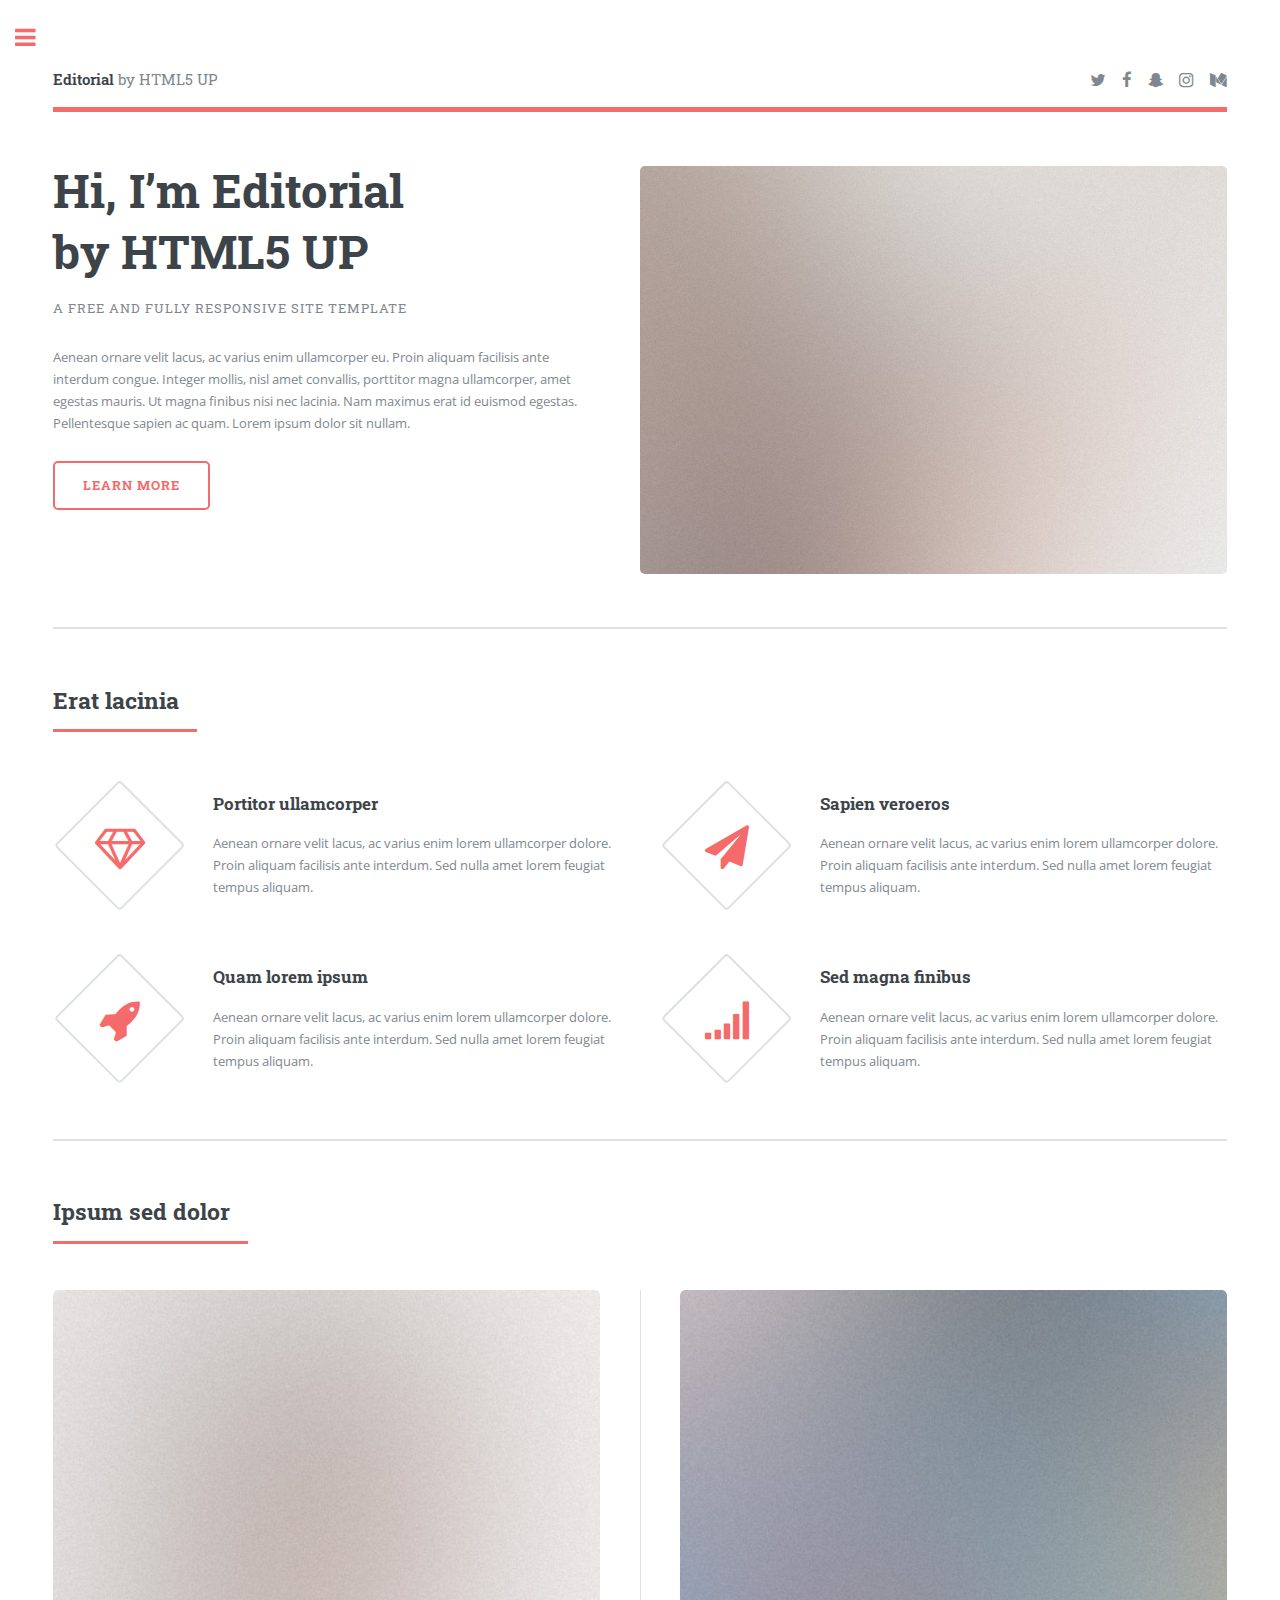
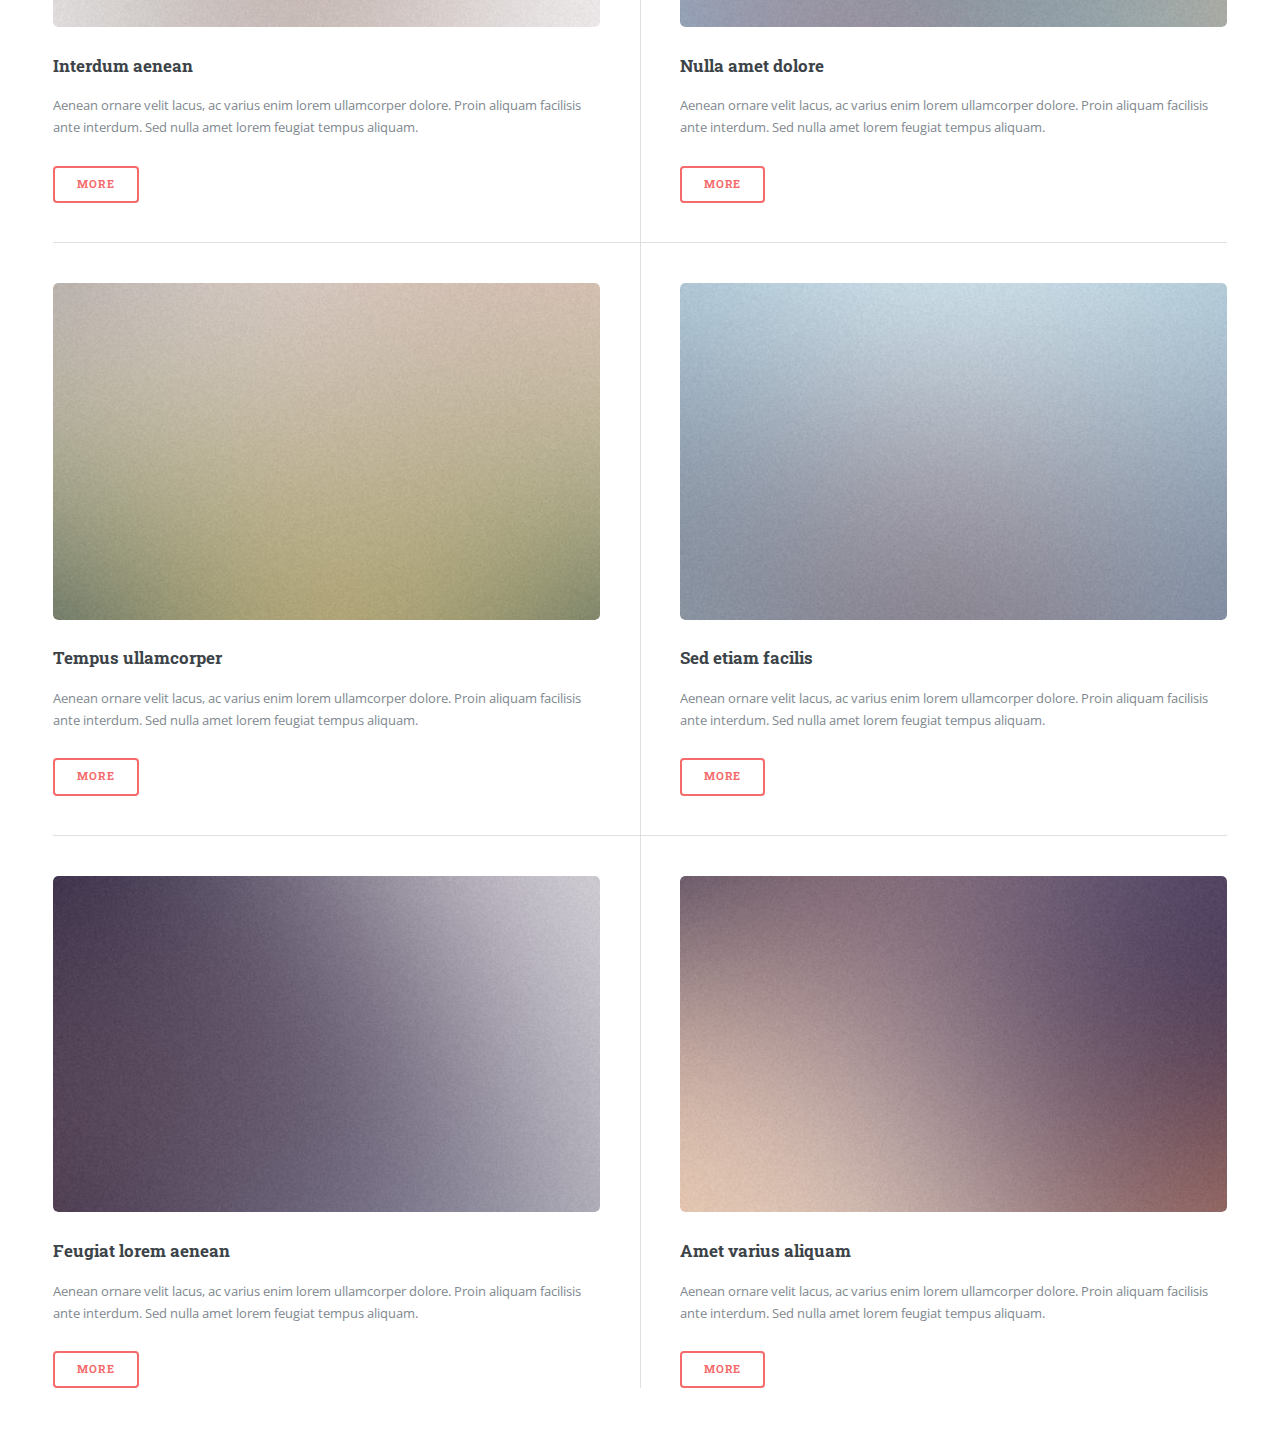
<file: Source/html5up-editorial/index.html>
<!DOCTYPE HTML>
<!--
	Editorial by HTML5 UP
	html5up.net | @ajlkn
	Free for personal and commercial use under the CCA 3.0 license (html5up.net/license)
-->
<html>
	<head>
		<title>Editorial by HTML5 UP</title>
		<meta charset="utf-8" />
		<meta name="viewport" content="width=device-width, initial-scale=1, user-scalable=no" />
		<!--[if lte IE 8]><script src="assets/js/ie/html5shiv.js"></script><![endif]-->
		<link rel="stylesheet" href="assets/css/main.css" />
		<!--[if lte IE 9]><link rel="stylesheet" href="assets/css/ie9.css" /><![endif]-->
		<!--[if lte IE 8]><link rel="stylesheet" href="assets/css/ie8.css" /><![endif]-->
	</head>
	<body>

		<!-- Wrapper -->
			<div id="wrapper">

				<!-- Main -->
					<div id="main">
						<div class="inner">

							<!-- Header -->
								<header id="header">
									<a href="index.html" class="logo"><strong>Editorial</strong> by HTML5 UP</a>
									<ul class="icons">
										<li><a href="#" class="icon fa-twitter"><span class="label">Twitter</span></a></li>
										<li><a href="#" class="icon fa-facebook"><span class="label">Facebook</span></a></li>
										<li><a href="#" class="icon fa-snapchat-ghost"><span class="label">Snapchat</span></a></li>
										<li><a href="#" class="icon fa-instagram"><span class="label">Instagram</span></a></li>
										<li><a href="#" class="icon fa-medium"><span class="label">Medium</span></a></li>
									</ul>
								</header>

							<!-- Banner -->
								<section id="banner">
									<div class="content">
										<header>
											<h1>Hi, I’m Editorial<br />
											by HTML5 UP</h1>
											<p>A free and fully responsive site template</p>
										</header>
										<p>Aenean ornare velit lacus, ac varius enim ullamcorper eu. Proin aliquam facilisis ante interdum congue. Integer mollis, nisl amet convallis, porttitor magna ullamcorper, amet egestas mauris. Ut magna finibus nisi nec lacinia. Nam maximus erat id euismod egestas. Pellentesque sapien ac quam. Lorem ipsum dolor sit nullam.</p>
										<ul class="actions">
											<li><a href="#" class="button big">Learn More</a></li>
										</ul>
									</div>
									<span class="image object">
										<img src="images/pic10.jpg" alt="" />
									</span>
								</section>

							<!-- Section -->
								<section>
									<header class="major">
										<h2>Erat lacinia</h2>
									</header>
									<div class="features">
										<article>
											<span class="icon fa-diamond"></span>
											<div class="content">
												<h3>Portitor ullamcorper</h3>
												<p>Aenean ornare velit lacus, ac varius enim lorem ullamcorper dolore. Proin aliquam facilisis ante interdum. Sed nulla amet lorem feugiat tempus aliquam.</p>
											</div>
										</article>
										<article>
											<span class="icon fa-paper-plane"></span>
											<div class="content">
												<h3>Sapien veroeros</h3>
												<p>Aenean ornare velit lacus, ac varius enim lorem ullamcorper dolore. Proin aliquam facilisis ante interdum. Sed nulla amet lorem feugiat tempus aliquam.</p>
											</div>
										</article>
										<article>
											<span class="icon fa-rocket"></span>
											<div class="content">
												<h3>Quam lorem ipsum</h3>
												<p>Aenean ornare velit lacus, ac varius enim lorem ullamcorper dolore. Proin aliquam facilisis ante interdum. Sed nulla amet lorem feugiat tempus aliquam.</p>
											</div>
										</article>
										<article>
											<span class="icon fa-signal"></span>
											<div class="content">
												<h3>Sed magna finibus</h3>
												<p>Aenean ornare velit lacus, ac varius enim lorem ullamcorper dolore. Proin aliquam facilisis ante interdum. Sed nulla amet lorem feugiat tempus aliquam.</p>
											</div>
										</article>
									</div>
								</section>

							<!-- Section -->
								<section>
									<header class="major">
										<h2>Ipsum sed dolor</h2>
									</header>
									<div class="posts">
										<article>
											<a href="#" class="image"><img src="images/pic01.jpg" alt="" /></a>
											<h3>Interdum aenean</h3>
											<p>Aenean ornare velit lacus, ac varius enim lorem ullamcorper dolore. Proin aliquam facilisis ante interdum. Sed nulla amet lorem feugiat tempus aliquam.</p>
											<ul class="actions">
												<li><a href="#" class="button">More</a></li>
											</ul>
										</article>
										<article>
											<a href="#" class="image"><img src="images/pic02.jpg" alt="" /></a>
											<h3>Nulla amet dolore</h3>
											<p>Aenean ornare velit lacus, ac varius enim lorem ullamcorper dolore. Proin aliquam facilisis ante interdum. Sed nulla amet lorem feugiat tempus aliquam.</p>
											<ul class="actions">
												<li><a href="#" class="button">More</a></li>
											</ul>
										</article>
										<article>
											<a href="#" class="image"><img src="images/pic03.jpg" alt="" /></a>
											<h3>Tempus ullamcorper</h3>
											<p>Aenean ornare velit lacus, ac varius enim lorem ullamcorper dolore. Proin aliquam facilisis ante interdum. Sed nulla amet lorem feugiat tempus aliquam.</p>
											<ul class="actions">
												<li><a href="#" class="button">More</a></li>
											</ul>
										</article>
										<article>
											<a href="#" class="image"><img src="images/pic04.jpg" alt="" /></a>
											<h3>Sed etiam facilis</h3>
											<p>Aenean ornare velit lacus, ac varius enim lorem ullamcorper dolore. Proin aliquam facilisis ante interdum. Sed nulla amet lorem feugiat tempus aliquam.</p>
											<ul class="actions">
												<li><a href="#" class="button">More</a></li>
											</ul>
										</article>
										<article>
											<a href="#" class="image"><img src="images/pic05.jpg" alt="" /></a>
											<h3>Feugiat lorem aenean</h3>
											<p>Aenean ornare velit lacus, ac varius enim lorem ullamcorper dolore. Proin aliquam facilisis ante interdum. Sed nulla amet lorem feugiat tempus aliquam.</p>
											<ul class="actions">
												<li><a href="#" class="button">More</a></li>
											</ul>
										</article>
										<article>
											<a href="#" class="image"><img src="images/pic06.jpg" alt="" /></a>
											<h3>Amet varius aliquam</h3>
											<p>Aenean ornare velit lacus, ac varius enim lorem ullamcorper dolore. Proin aliquam facilisis ante interdum. Sed nulla amet lorem feugiat tempus aliquam.</p>
											<ul class="actions">
												<li><a href="#" class="button">More</a></li>
											</ul>
										</article>
									</div>
								</section>

						</div>
					</div>

				<!-- Sidebar -->
					<div id="sidebar">
						<div class="inner">

							<!-- Search -->
								<section id="search" class="alt">
									<form method="post" action="#">
										<input type="text" name="query" id="query" placeholder="Search" />
									</form>
								</section>

							<!-- Menu -->
								<nav id="menu">
									<header class="major">
										<h2>Menu</h2>
									</header>
									<ul>
										<li><a href="index.html">Homepage</a></li>
										<li><a href="generic.html">Generic</a></li>
										<li><a href="elements.html">Elements</a></li>
										<li>
											<span class="opener">Submenu</span>
											<ul>
												<li><a href="#">Lorem Dolor</a></li>
												<li><a href="#">Ipsum Adipiscing</a></li>
												<li><a href="#">Tempus Magna</a></li>
												<li><a href="#">Feugiat Veroeros</a></li>
											</ul>
										</li>
										<li><a href="#">Etiam Dolore</a></li>
										<li><a href="#">Adipiscing</a></li>
										<li>
											<span class="opener">Another Submenu</span>
											<ul>
												<li><a href="#">Lorem Dolor</a></li>
												<li><a href="#">Ipsum Adipiscing</a></li>
												<li><a href="#">Tempus Magna</a></li>
												<li><a href="#">Feugiat Veroeros</a></li>
											</ul>
										</li>
										<li><a href="#">Maximus Erat</a></li>
										<li><a href="#">Sapien Mauris</a></li>
										<li><a href="#">Amet Lacinia</a></li>
									</ul>
								</nav>

							<!-- Section -->
								<section>
									<header class="major">
										<h2>Ante interdum</h2>
									</header>
									<div class="mini-posts">
										<article>
											<a href="#" class="image"><img src="images/pic07.jpg" alt="" /></a>
											<p>Aenean ornare velit lacus, ac varius enim lorem ullamcorper dolore aliquam.</p>
										</article>
										<article>
											<a href="#" class="image"><img src="images/pic08.jpg" alt="" /></a>
											<p>Aenean ornare velit lacus, ac varius enim lorem ullamcorper dolore aliquam.</p>
										</article>
										<article>
											<a href="#" class="image"><img src="images/pic09.jpg" alt="" /></a>
											<p>Aenean ornare velit lacus, ac varius enim lorem ullamcorper dolore aliquam.</p>
										</article>
									</div>
									<ul class="actions">
										<li><a href="#" class="button">More</a></li>
									</ul>
								</section>

							<!-- Section -->
								<section>
									<header class="major">
										<h2>Get in touch</h2>
									</header>
									<p>Sed varius enim lorem ullamcorper dolore aliquam aenean ornare velit lacus, ac varius enim lorem ullamcorper dolore. Proin sed aliquam facilisis ante interdum. Sed nulla amet lorem feugiat tempus aliquam.</p>
									<ul class="contact">
										<li class="fa-envelope-o"><a href="#">information@untitled.tld</a></li>
										<li class="fa-phone">(000) 000-0000</li>
										<li class="fa-home">1234 Somewhere Road #8254<br />
										Nashville, TN 00000-0000</li>
									</ul>
								</section>

							<!-- Footer -->
								<footer id="footer">
									<p class="copyright">&copy; Untitled. All rights reserved. Demo Images: <a href="https://unsplash.com">Unsplash</a>. Design: <a href="https://html5up.net">HTML5 UP</a>.</p>
								</footer>

						</div>
					</div>

			</div>

		<!-- Scripts -->
			<script src="assets/js/jquery.min.js"></script>
			<script src="assets/js/skel.min.js"></script>
			<script src="assets/js/util.js"></script>
			<!--[if lte IE 8]><script src="assets/js/ie/respond.min.js"></script><![endif]-->
			<script src="assets/js/main.js"></script>

	</body>
</html>
</file>
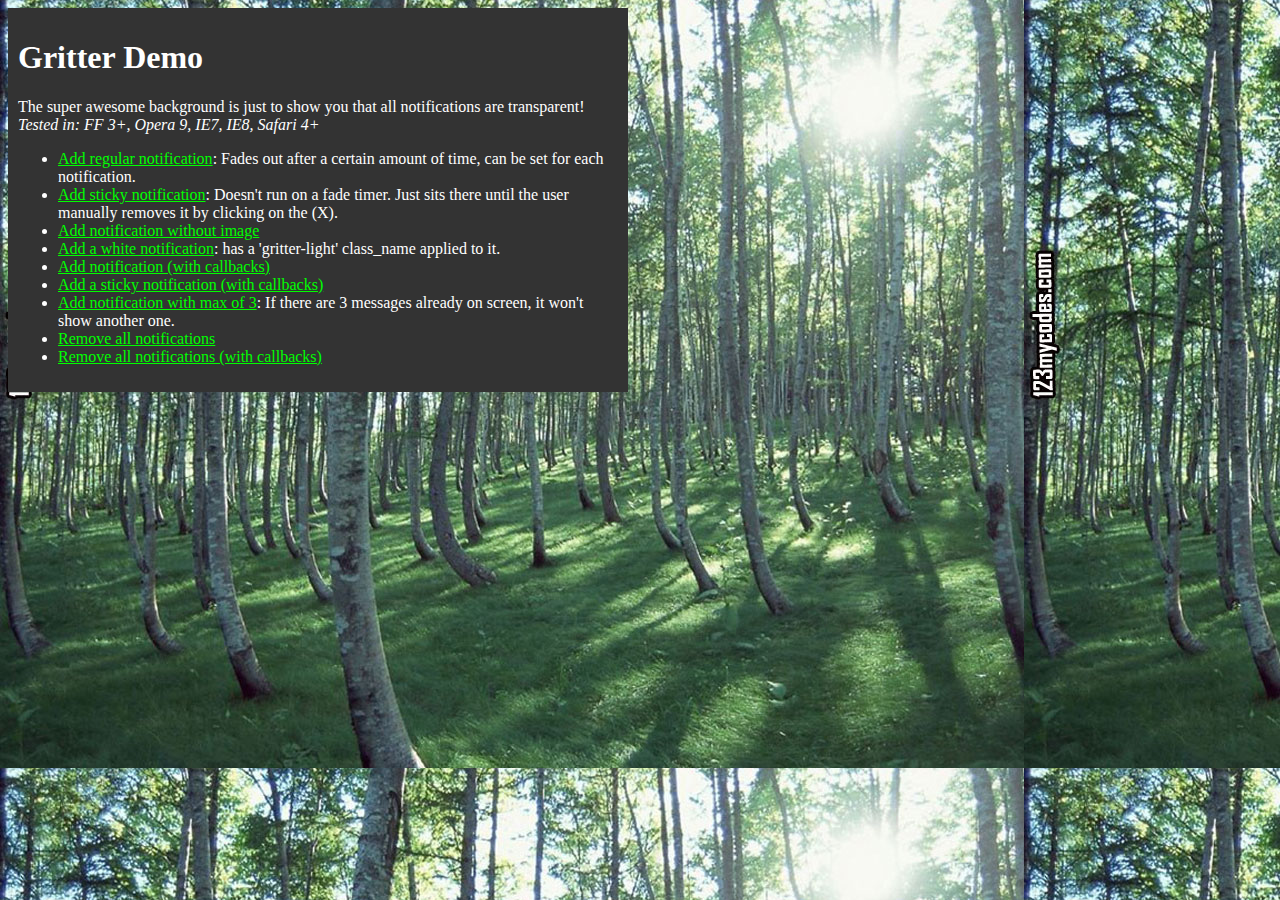
<file: Pamboleros.WebAdmin/content/lib/jquery.gritter/index.html>
<!DOCTYPE html PUBLIC "-//W3C//DTD XHTML 1.0 Transitional//EN" "http://www.w3.org/TR/xhtml1/DTD/xhtml1-transitional.dtd">
<html xmlns="http://www.w3.org/1999/xhtml">
<head>
<title>Gritter demo for jQuery - boedesign.com</title>
<meta http-equiv="Content-Type" content="text/html; charset=utf-8" />
<link rel="stylesheet" type="text/css" href="css/jquery.gritter.css" />
<script type="text/javascript" src="http://www.google.com/jsapi"></script>
<script type="text/javascript">google.load('jquery', '1.7.1');</script>
<script type="text/javascript" src="js/jquery.gritter.js"></script>
<style type="text/css">
	body {
		background:#222 url(images/trees.jpg);
		color:#fff;
	}
	a {
		color:#00ff00;
	}
	#container {
		width:600px;
		background:#333;
		padding:10px;
	}
</style>
</head>


<body>
<div id="container">
	<h1>Gritter Demo</h1>
	<p>
		The super awesome background is just to show you that all notifications are transparent!
		<em>Tested in: FF 3+, Opera 9, IE7, IE8, Safari 4+</em>
	</p>
	<ul>
		<li>
			<a href="#" id="add-regular">Add regular notification</a>: Fades out after a certain amount of time, can be set for each notification.
		</li>
		<li>
			<a href="#" id="add-sticky">Add sticky notification</a>: Doesn't run on a fade timer.  Just sits there until the user manually removes it by clicking on the (X).
		</li>
		<li>
			<a href="#" id="add-without-image">Add notification without image</a>
		</li>
        <li>
            <a href="#" id="add-gritter-light">Add a white notification</a>: has a 'gritter-light' class_name applied to it.
        </li>
		<li>
			<a href="#" id="add-with-callbacks">Add notification (with callbacks)</a>
		</li>
		<li>
			<a href="#" id="add-sticky-with-callbacks">Add a sticky notification (with callbacks)</a>
		</li>
        <li>
            <a href="#" id="add-max">Add notification with max of 3</a>: If there are 3 messages already on screen, it won't show another one.
        </li>
		<li>
			<a href="#" id="remove-all">Remove all notifications</a>
		</li>
		<li>
			<a href="#" id="remove-all-with-callbacks">Remove all notifications (with callbacks)</a>
		</li>
	</ul>
</div>

<script type="text/javascript">

	$(function(){

		// global setting override
        /*
		$.extend($.gritter.options, {
		    class_name: 'gritter-light', // for light notifications (can be added directly to $.gritter.add too)
		    position: 'bottom-left', // possibilities: bottom-left, bottom-right, top-left, top-right
			fade_in_speed: 100, // how fast notifications fade in (string or int)
			fade_out_speed: 100, // how fast the notices fade out
			time: 3000 // hang on the screen for...
		});
        */

		$('#add-sticky').click(function(){

			var unique_id = $.gritter.add({
				// (string | mandatory) the heading of the notification
				title: 'This is a sticky notice!',
				// (string | mandatory) the text inside the notification
				text: 'Lorem ipsum dolor sit amet, consectetur adipiscing elit. Vivamus eget tincidunt velit. Cum sociis natoque penatibus et <a href="#" style="color:#ccc">magnis dis parturient</a> montes, nascetur ridiculus mus.',
				// (string | optional) the image to display on the left
				image: 'http://s3.amazonaws.com/twitter_production/profile_images/132499022/myface_bigger.jpg',
				// (bool | optional) if you want it to fade out on its own or just sit there
				sticky: true,
				// (int | optional) the time you want it to be alive for before fading out
				time: '',
				// (string | optional) the class name you want to apply to that specific message
				class_name: 'my-sticky-class'
			});

			// You can have it return a unique id, this can be used to manually remove it later using
			/*
			setTimeout(function(){

				$.gritter.remove(unique_id, {
					fade: true,
					speed: 'slow'
				});

			}, 6000)
			*/

			return false;

		});

		$('#add-regular').click(function(){

			$.gritter.add({
				// (string | mandatory) the heading of the notification
				title: 'This is a regular notice!',
				// (string | mandatory) the text inside the notification
				text: 'This will fade out after a certain amount of time. Vivamus eget tincidunt velit. Cum sociis natoque penatibus et <a href="#" style="color:#ccc">magnis dis parturient</a> montes, nascetur ridiculus mus.',
				// (string | optional) the image to display on the left
				image: 'http://a0.twimg.com/profile_images/59268975/jquery_avatar_bigger.png',
				// (bool | optional) if you want it to fade out on its own or just sit there
				sticky: false,
				// (int | optional) the time you want it to be alive for before fading out
				time: ''
			});

			return false;

		});

        $('#add-max').click(function(){

            $.gritter.add({
                // (string | mandatory) the heading of the notification
                title: 'This is a notice with a max of 3 on screen at one time!',
                // (string | mandatory) the text inside the notification
                text: 'This will fade out after a certain amount of time. Vivamus eget tincidunt velit. Cum sociis natoque penatibus et <a href="#" style="color:#ccc">magnis dis parturient</a> montes, nascetur ridiculus mus.',
                // (string | optional) the image to display on the left
                image: 'http://a0.twimg.com/profile_images/59268975/jquery_avatar_bigger.png',
                // (bool | optional) if you want it to fade out on its own or just sit there
                sticky: false,
                // (function) before the gritter notice is opened
                before_open: function(){
                    if($('.gritter-item-wrapper').length == 3)
                    {
                        // Returning false prevents a new gritter from opening
                        return false;
                    }
                }
            });

            return false;

        });

		$('#add-without-image').click(function(){

			$.gritter.add({
				// (string | mandatory) the heading of the notification
				title: 'This is a notice without an image!',
				// (string | mandatory) the text inside the notification
				text: 'This will fade out after a certain amount of time. Vivamus eget tincidunt velit. Cum sociis natoque penatibus et <a href="#" style="color:#ccc">magnis dis parturient</a> montes, nascetur ridiculus mus.'
			});

			return false;
		});

        $('#add-gritter-light').click(function(){

            $.gritter.add({
                // (string | mandatory) the heading of the notification
                title: 'This is a light notification',
                // (string | mandatory) the text inside the notification
                text: 'Just add a "gritter-light" class_name to your $.gritter.add or globally to $.gritter.options.class_name',
                class_name: 'gritter-light'
            });

            return false;
        });

		$('#add-with-callbacks').click(function(){

			$.gritter.add({
				// (string | mandatory) the heading of the notification
				title: 'This is a notice with callbacks!',
				// (string | mandatory) the text inside the notification
				text: 'The callback is...',
				// (function | optional) function called before it opens
				before_open: function(){
					alert('I am called before it opens');
				},
				// (function | optional) function called after it opens
				after_open: function(e){
					alert("I am called after it opens: \nI am passed the jQuery object for the created Gritter element...\n" + e);
				},
				// (function | optional) function called before it closes
				before_close: function(e, manual_close){
                    var manually = (manual_close) ? 'The "X" was clicked to close me!' : '';
					alert("I am called before it closes: I am passed the jQuery object for the Gritter element... \n" + manually);
				},
				// (function | optional) function called after it closes
				after_close: function(e, manual_close){
                    var manually = (manual_close) ? 'The "X" was clicked to close me!' : '';
					alert('I am called after it closes. ' + manually);
				}
			});

			return false;
		});

		$('#add-sticky-with-callbacks').click(function(){

			$.gritter.add({
				// (string | mandatory) the heading of the notification
				title: 'This is a sticky notice with callbacks!',
				// (string | mandatory) the text inside the notification
				text: 'Sticky sticky notice.. sticky sticky notice...',
				// Stickeh!
				sticky: true,
				// (function | optional) function called before it opens
				before_open: function(){
					alert('I am a sticky called before it opens');
				},
				// (function | optional) function called after it opens
				after_open: function(e){
					alert("I am a sticky called after it opens: \nI am passed the jQuery object for the created Gritter element...\n" + e);
				},
				// (function | optional) function called before it closes
				before_close: function(e){
					alert("I am a sticky called before it closes: I am passed the jQuery object for the Gritter element... \n" + e);
				},
				// (function | optional) function called after it closes
				after_close: function(){
					alert('I am a sticky called after it closes');
				}
			});

			return false;

		});

		$("#remove-all").click(function(){

			$.gritter.removeAll();
			return false;

		});

		$("#remove-all-with-callbacks").click(function(){

			$.gritter.removeAll({
				before_close: function(e){
					alert("I am called before all notifications are closed.  I am passed the jQuery object containing all  of Gritter notifications.\n" + e);
				},
				after_close: function(){
					alert('I am called after everything has been closed.');
				}
			});
			return false;

		});


	});
</script>

</body>
</html>
</file>
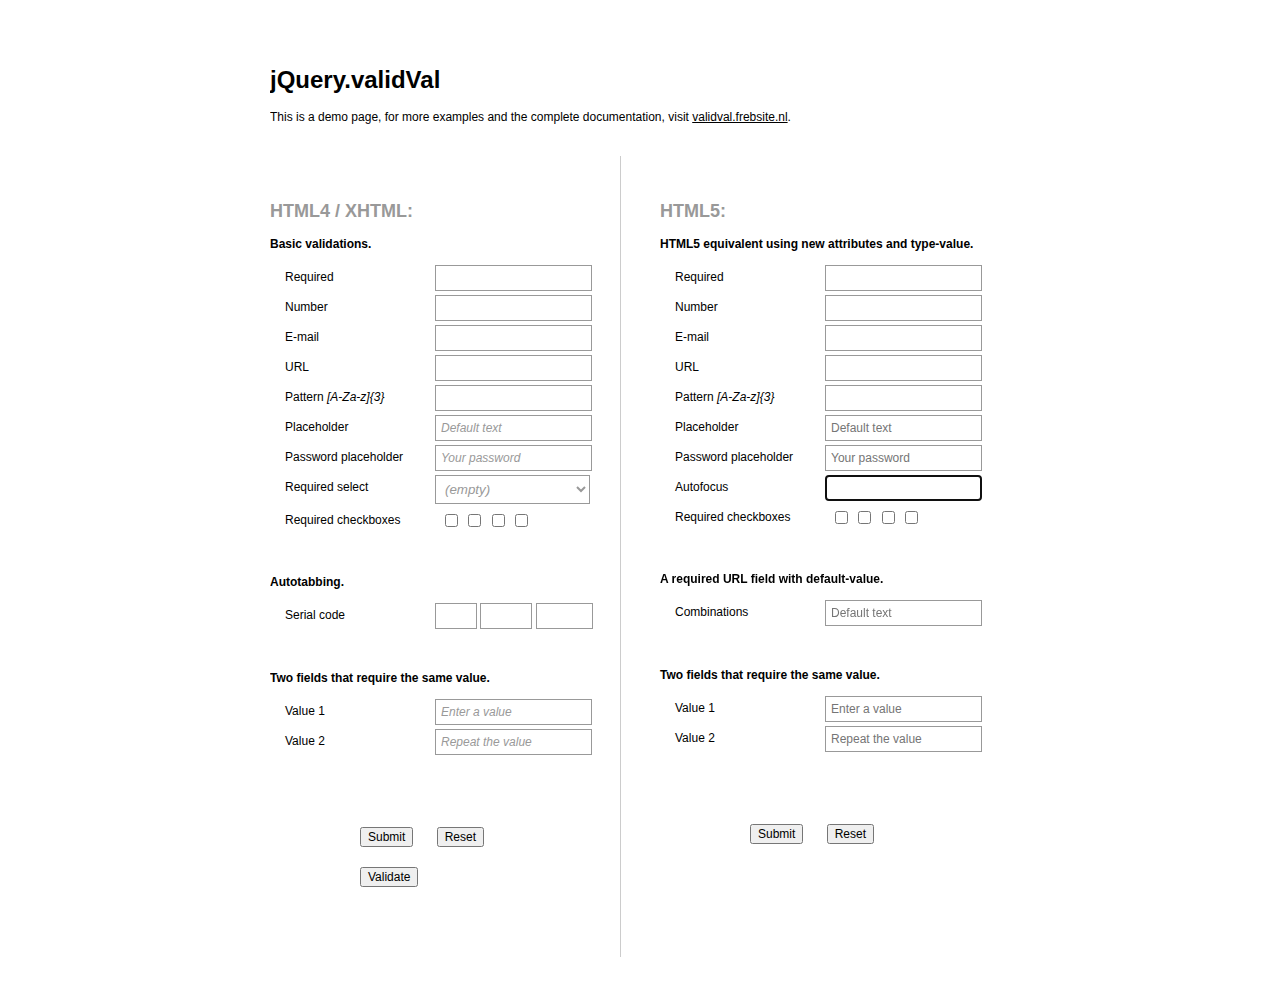
<file: Pamboleros.WebAdmin/content/lib/validVal/index.html>
<!DOCTYPE html><html xmlns="http://www.w3.org/1999/xhtml">	<head>		<meta http-equiv="content-type" content="text/html;charset=iso-8859-1" />		<title>validVal</title>		<script type="text/javascript" src="http://code.jquery.com/jquery-1.9.1.js"></script>		<script type="text/javascript" src="js/jquery.validVal.min.js"></script>		<script type="text/javascript" src="js/jquery.validVal-customValidations.js"></script>		<script type="text/javascript" src="js/jquery.validVal-debugger.js"></script>		<script type="text/javascript">			$(function() {				$('form[name="form1"]').validVal().validValDebug();				$('form[name="form2"]').validVal();			});		</script>		<style type="text/css" media="all">			* {				color: #000;			}			input[type='text'],			input[type='password'],			input[type='number'],			input[type='email'],			input[type='url'],			textarea, select			{ 				background-color: #fff; 				border: solid 1px #999;				width: 145px;				padding: 5px;			}			textarea			{				height: 100px; 			}			select			{ 				width: 155px; 			}			input[maxlength='3'] {	width: 30px;	}			input[maxlength='4'] {	width: 40px;	}			input[maxlength='5'] {	width: 45px;	}			input[type='text'].focus,			input[type='password'].focus,			input[type='number'].focus,			input[type='email'].focus,			input[type='url'].focus,			textarea.focus,			select.focus			{ 				border-color: #000; 			}			input[type='text'].inactive,			input[type='number'].inactive,			input[type='email'].inactive,			input[type='url'].inactive,			textarea.inactive,			select.inactive,			option.inactive			{				color: #999;				font-style: italic;			}			input[type='text'].invalid,			input[type='password'].invalid,			input[type='number'].invalid,			input[type='email'].invalid,			input[type='url'].invalid, 			textarea.invalid, select.invalid			{				border-color: red;			}						span.checkbox-container			{				border: 1px solid transparent;				display: block;				width: 145px;				padding: 2px 5px;				float: left;			}			span.checkbox-container.invalid			{				border-color: red;			}			select.inactive option			{				color: #000;				font-style: normal;			}			select option.inactive,			select.inactive option.inactive			{				color: #999;				font-style: italic;			}						input[type='submit'] 			{				margin: 0 20px 0 90px;			}			body, p, input			{				font-family: Arial, Helvetica, sans-serif;				font-size: 12px;			}			h2 			{				color: #999;			}			body > div 			{				width: 740px;				margin: 50px auto 0 auto;				overflow: hidden;			}			.column			{				padding: 30px 0 50px 0;				margin: 20px 0;				width: 350px;				float: left;			}			.column.right			{				float: right;			}			.column.left			{				border-right: 1px solid #ccc;			}			.column div			{				padding: 2px 0;			}			.column div:after			{				content: '';				display: block;				clear: both;			}			label			{				width: 150px;				padding: 5px 0 0 15px;				display: block;				float: left;			}		</style>	</head>	<body>		<div>			<h1>jQuery.validVal</h1>			<p>This is a demo page, for more examples and the complete documentation, visit <a href="http://validval.frebsite.nl" target="_blank">validval.frebsite.nl</a>.</p>			<form class="column left" name="form1">				<h2>HTML4 / XHTML:</h2>				<p><strong>Basic validations.</strong></p>				<div>					<label for="i1">Required</label>					<input id="i1" name="required" type="text" value="" class="required" size="24" />				</div>				<div>					<label for="i2">Number</label>					<input id="i2" name="number" type="text" value="" class="number" size="24" />				</div>				<div>					<label for="i3">E-mail</label>					<input id="i3" name="email" type="text" value="" class="email" size="24" />				</div>				<div>					<label for="i4">URL</label>					<input id="i4" name="url" type="text" value="" class="url" size="24" />				</div>				<div>					<label for="i5">Pattern <em>[A-Za-z]{3}</em></label>					 <input id="i5" name="pattern" type="text" value="" alt="/[A-Za-z]{3}/" class="pattern" size="24" />				</div>				<div>					<label for="i6">Placeholder</label>					<input id="i6" name="placeholder" type="text" value="Default text" class="placeholder" size="24" />				</div>				<div>					<label for="i7">Password placeholder</label>					<input id="i7" name="password" type="password" value="Your password" class="placeholder" size="24" />				</div>				<div>					<label for="i8">Required select</label>					<select id="i8" class="required placeholder" name="select" size="1">						<option value="">(empty)</option>						<option value="a">A</option>						<option value="b">B</option>						<option value="c">C</option>						<option value="d">D</option>					</select>				</div>				<div>					<label for="i9">Required checkboxes</label>					<span class="checkbox-container">						<input type="checkbox" class="requiredgroup:cbx" name="cbx1" value="a" id="i9" />						<input type="checkbox" class="requiredgroup:cbx" name="cbx2" value="b" />						<input type="checkbox" class="requiredgroup:cbx" name="cbx3" value="c" />						<input type="checkbox" class="requiredgroup:cbx" name="cbx4" value="d" />					</span>				</div>				<br />				<br />				<p><strong>Autotabbing.</strong></p>				<div>					<label for="i10">Serial code</label>					<input name="serial1" type="text" value="" size="3" maxlength="3" tabindex="1" class="autotab" id="i10" />					<input name="serial2" type="text" value="" size="4" maxlength="4" tabindex="2" class="autotab" />					<input name="serial3" type="text" value="" size="5" maxlength="5" tabindex="3" />				</div>				<br />				<br />				<p><strong>Two fields that require the same value.</strong></p>				<div>					<label for="i11">Value 1</label>					<input id="i11" name="value1" type="text" value="Enter a value" class="placeholder" size="24" />				</div>				<div>					<label for="i12">Value 2</label>					<input id="i12" name="value2" type="text" value="Repeat the value" class="placeholder corresponding:value1" size="24" />				</div>				<br />				<br />				<br />				<br />				<br />				<input type="submit" value="Submit" />				<input type="reset" value="Reset" />			</form>			<form class="column right" name="form2">				<h2>HTML5:</h2>				<p><strong>HTML5 equivalent using new attributes and type-value.</strong></p>				<div>					<label for="i51">Required</label>					<input id="i51" name="required5" required type="text" value="" size="24" />				</div>				<div>					<label for="i52">Number</label>					<input id="i52" name="number5" type="number" value="" size="24" />				</div>				<div>					<label for="i53">E-mail</label>					<input id="i53" name="email5" type="email" value="" size="24" />				</div>				<div>					<label for="i54">URL</label>					<input id="i54" name="url5" type="url" value="" size="24" />				</div>				<div>					<label for="i55">Pattern <em>[A-Za-z]{3}</em></label>					<input id="i55" name="pattern5" pattern="[A-Za-z]{3}" type="text" value="" size="24" />				</div>				<div>					<label for="i56">Placeholder</label>					<input id="i56" name="placeholder5" placeholder="Default text" type="text" value="" size="24" />				</div>				<div>					<label for="i57">Password placeholder</label>					<input id="i57" name="password5" placeholder="Your password" type="password" value="" size="24" />				</div>				<div>					<label for="i58">Autofocus</label>					<input id="i58" name="autofocus5" autofocus type="text" value="" size="24" />				</div>				<div>					<label for="i59">Required checkboxes</label>					<span class="checkbox-container">						<input type="checkbox" data-vv-requiredgroup="cbx5" name="cbx51" value="a" id="i59" />						<input type="checkbox" data-vv-requiredgroup="cbx5" name="cbx52" value="b" />						<input type="checkbox" data-vv-requiredgroup="cbx5" name="cbx53" value="c" />						<input type="checkbox" data-vv-requiredgroup="cbx5" name="cbx54" value="d" />					</span>				</div>				<br />				<br />					<p><strong>A required URL field with default-value.</strong></p>					<div>						<label for="i60">Combinations</label>						<input id="i60" name="combinations5" type="url" placeholder="Default text" required size="24" />					</div>				<br />				<br />				<p><strong>Two fields that require the same value.</strong></p>				<div>					<label for="i61">Value 1</label>					<input id="i61" name="value51" type="text" placeholder="Enter a value" value="" size="24" />				</div>				<div>					<label for="i62">Value 2</label>					<input id="i62" name="value52" type="text" placeholder="Repeat the value" value="" data-vv-corresponding="value51" size="24" />				</div>				<br />				<br />				<br />				<br />				<br />				<input type="submit" value="Submit" />				<input type="reset" value="Reset" />			</form>		</div>	</body></html>
</file>
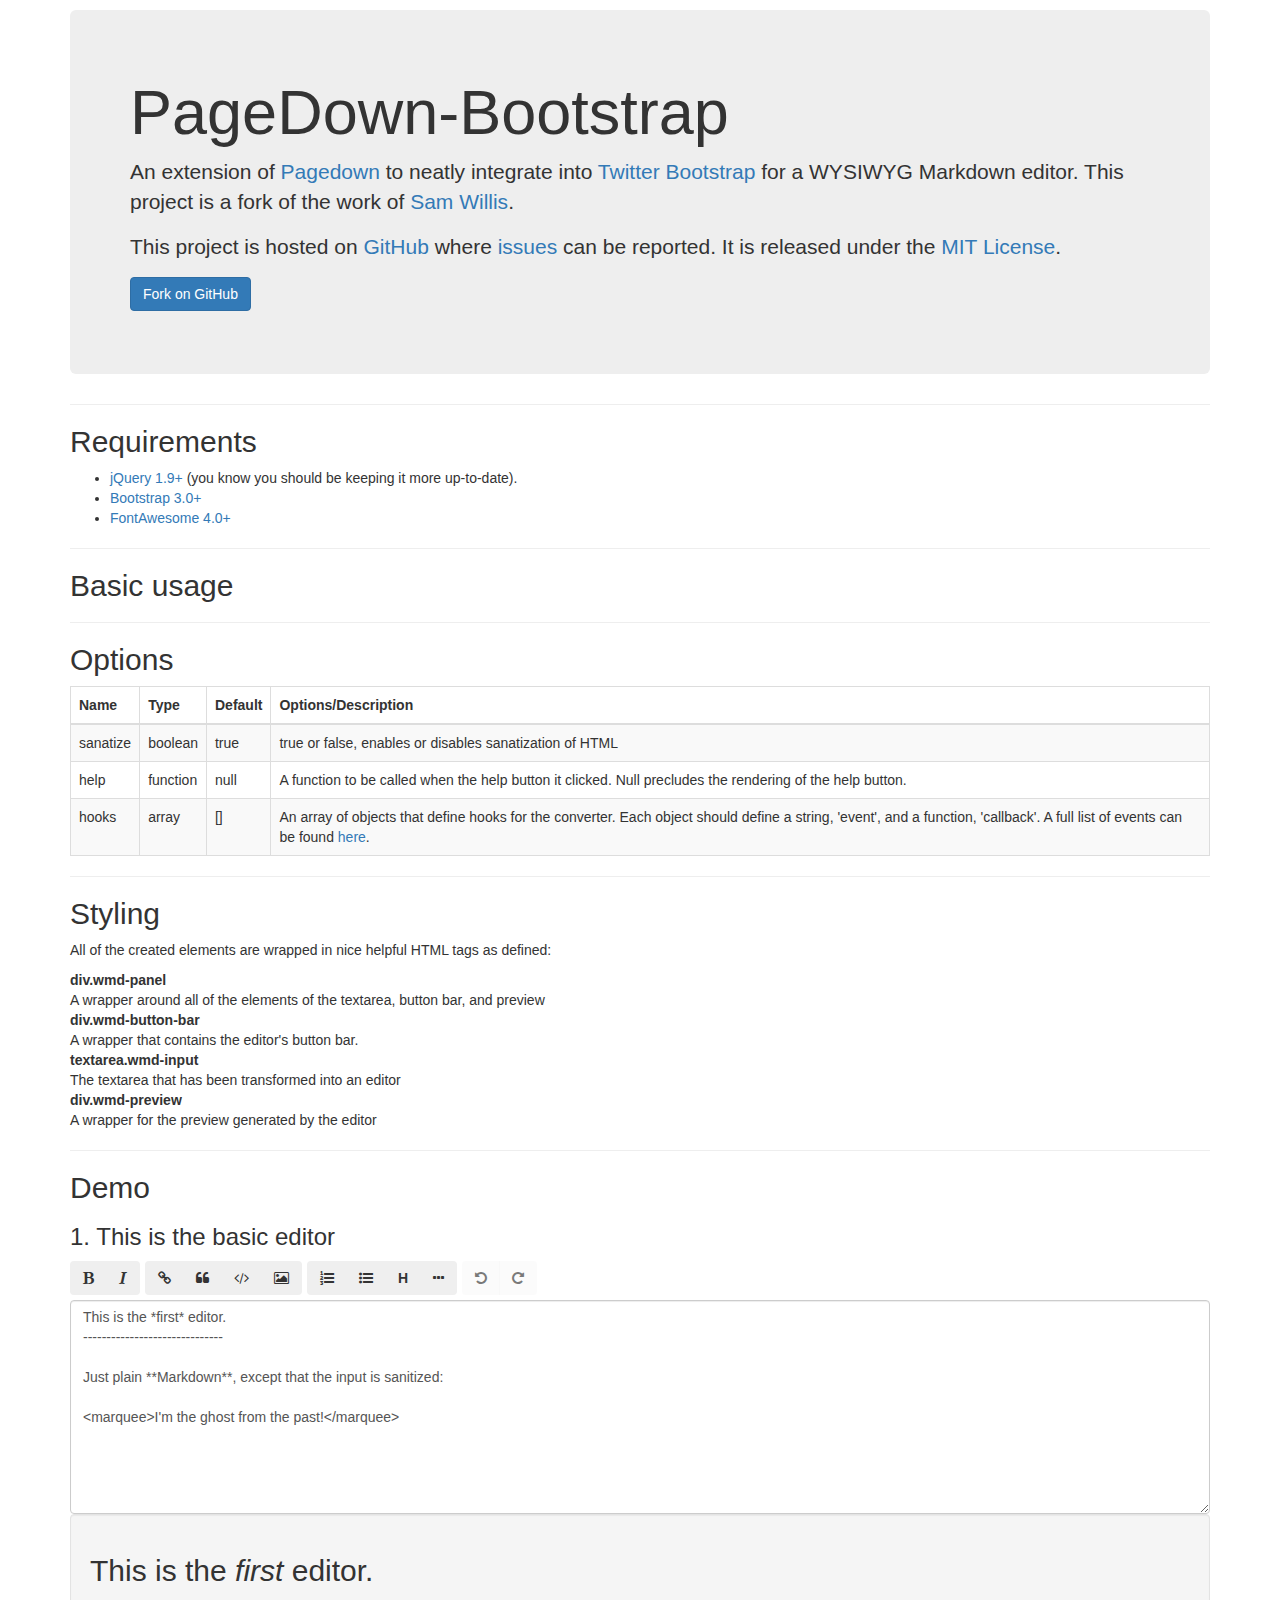
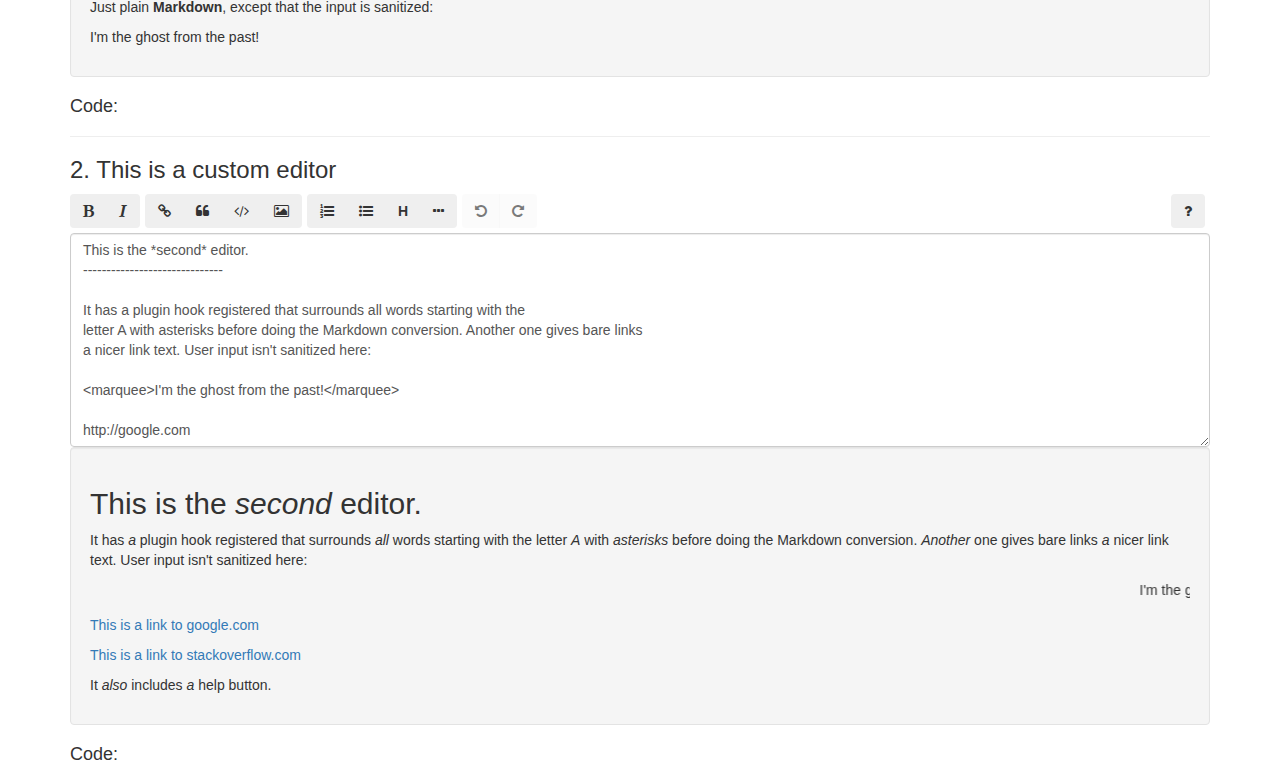
<file: Pamboleros.WebAdmin/content/lib/pagedown-bootstrap/demo/index.html>
<!DOCTYPE html>
<html lang="en">
<head>

	<meta charset="utf-8">
	<title>PageDown-Bootstrap</title>
	<meta name="viewport" content="width=device-width, initial-scale=1.0">
	<meta name="description" content="">
	<meta name="author" content="">

	<link href="http://netdna.bootstrapcdn.com/bootstrap/3.0.3/css/bootstrap.min.css" rel="stylesheet">
	<link href="http://netdna.bootstrapcdn.com/font-awesome/4.0.3/css/font-awesome.min.css" rel="stylesheet">
	<link href="../css/jquery.pagedown-bootstrap.css" rel="stylesheet">

	<style>
		body {
			padding-top: 10px;
		}
	</style>

	<!-- Le HTML5 shim, for IE6-8 support of HTML5 elements -->
	<!--[if lt IE 9]>
	  <script src="http://html5shim.googlecode.com/svn/trunk/html5.js"></script>
	<![endif]-->

	<script src="http://ajax.googleapis.com/ajax/libs/jquery/1.9.1/jquery.min.js"></script>
	<script src="http://netdna.bootstrapcdn.com/bootstrap/3.0.3/js/bootstrap.min.js"></script>
	<script type="text/javascript" src="../js/jquery.pagedown-bootstrap.combined.min.js"></script>

</head>
<body>

	<div class="container">

		<div class="jumbotron">
			<h1>PageDown-Bootstrap</h1>
			<p>
				An extension of <a href="http://code.google.com/p/pagedown/">Pagedown</a> to neatly integrate into <a href="http://getbootstrap.com/">Twitter Bootstrap</a> for a WYSIWYG Markdown editor. This project is a fork of the work of <a href="https://github.com/samwillis/pagedown-bootstrap">Sam Willis</a>.
			</p>
			<p>
				This project is hosted on <a href="https://github.com/kevinoconnor7/pagedown-bootstrap/">GitHub</a> where <a href="https://github.com/kevinoconnor7/pagedown-bootstrap/issues">issues</a> can be reported. It is released under the <a href="https://raw.github.com/kevinoconnor7/pagedown-bootstrap/master/LICENSE.txt">MIT License</a>.
			</p>
			<p>
				<a class="btn btn-primary btn-large" href="https://github.com/kevinoconnor7/pagedown-bootstrap/">
				Fork on GitHub
				</a>
			</p>
		</div>

		<hr />
		<h2>Requirements</h2>
		<ul>
			<li><a href="http://jquery.com">jQuery 1.9+</a> (you know you should be keeping it more up-to-date).</li>
			<li><a href="http://getbootstrap.com/">Bootstrap 3.0+</a></li>
			<li><a href="http://fontawesome.io/">FontAwesome 4.0+</a></li>
		</ul>

		<hr />

		<h2>Basic usage</h2>
		<script src="https://gist.github.com/kevinoconnor7/5432336.js"></script>

		<hr />

		<h2>Options</h2>
		<table class="table table-bordered table-striped">
			<thead>
				<tr>
					<th>Name</th>
					<th>Type</th>
					<th>Default</th>
					<th>Options/Description</th>
				</tr>
			</thead>
			<tbody>
				<tr>
					<td>sanatize</td>
					<td>boolean</td>
					<td>true</td>
					<td>true or false, enables or disables sanatization of HTML</td>
				</tr>
				<tr>
					<td>help</td>
					<td>function</td>
					<td>null</td>
					<td>A function to be called when the help button it clicked. Null precludes the rendering of the help button.</td>
				</tr>
				<tr>
					<td>hooks</td>
					<td>array</td>
					<td>[]</td>
					<td>
						An array of objects that define hooks for the converter. Each object should define a string, 'event', and a function, 'callback'. A full list of events can be found <a href="http://code.google.com/p/pagedown/wiki/PageDown#Hooks_on_the_converter_object">here</a>.
					</td>
				</tr>
			</tbody>
		</table>

		<hr />

		<h2>Styling</h2>
		<p>
			All of the created elements are wrapped in nice helpful HTML tags as defined:
		</p>
		<dl>
			<dt>div.wmd-panel</dt>
			<dd>A wrapper around all of the elements of the textarea, button bar, and preview</dd>
			<dt>div.wmd-button-bar</dt>
			<dd>A wrapper that contains the editor's button bar.</dd>
			<dt>textarea.wmd-input</dt>
			<dd>The textarea that has been transformed into an editor</dd>
			<dt>div.wmd-preview</dt>
			<dd>A wrapper for the preview generated by the editor</dd>
		</dl>

		<hr />

		<h2>Demo</h2>

		<h3>1. This is the basic editor</h3>
<textarea id="pagedownMe" class="form-control" rows="10">
This is the *first* editor.
------------------------------

Just plain **Markdown**, except that the input is sanitized:

<marquee>I'm the ghost from the past!</marquee>
</textarea>
		<h4>Code:</h4>
		<script src="https://gist.github.com/kevinoconnor7/5432336.js"></script>

		<hr />

		<h3>2. This is a custom editor</h3>

<textarea id="pagedownMeDangerously" class="form-control" rows="10">
This is the *second* editor.
------------------------------

It has a plugin hook registered that surrounds all words starting with the
letter A with asterisks before doing the Markdown conversion. Another one gives bare links
a nicer link text. User input isn't sanitized here:

<marquee>I'm the ghost from the past!</marquee>

http://google.com

http://stackoverflow.com

It also includes a help button.
</textarea>
		<h4>Code:</h4>
		<script src="https://gist.github.com/kevinoconnor7/5432376.js"></script>
	</div>

	<script type="text/javascript">
		(function () {

			$("textarea#pagedownMe").pagedownBootstrap();

			$("textarea#pagedownMeDangerously").pagedownBootstrap({
				'sanatize': false,
				'help': function () { alert("Do you need help?"); },
				'hooks': [
					{
						'event': 'preConversion',
						'callback': function (text) {
							return text.replace(/\b(a\w*)/gi, "*$1*");
						}
					},
					{
						'event': 'plainLinkText',
						'callback': function (url) {
							return "This is a link to " + url.replace(/^https?:\/\//, "");
						}
					}
				]
			});

			$('.wmd-preview').addClass('well');

		})();
	</script>
</body>
</html>
</file>
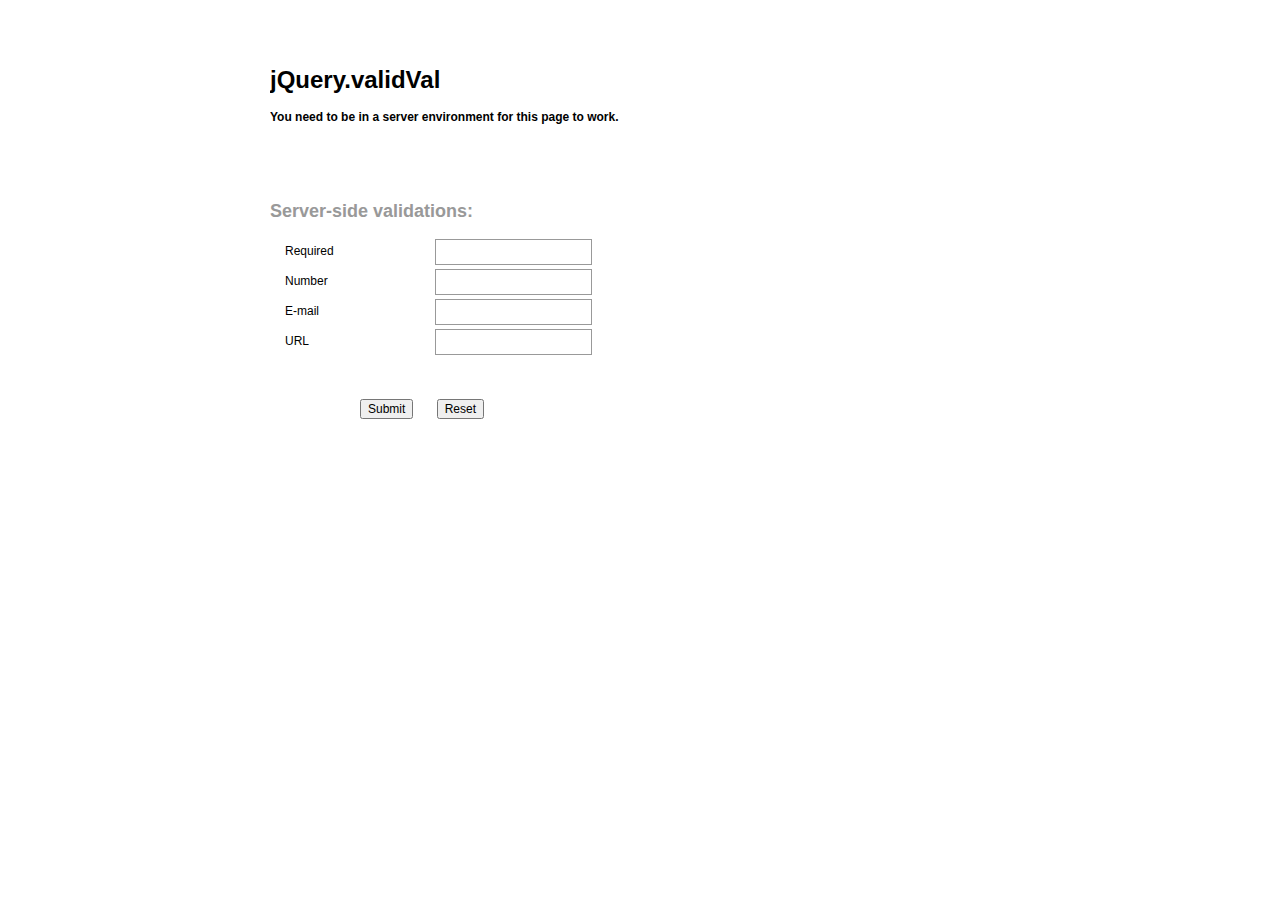
<file: Pamboleros.WebAdmin/content/lib/validVal/serverside-validations/index.html>
<!DOCTYPE html PUBLIC "-//W3C//DTD XHTML 1.0 Transitional//EN" "http://www.w3.org/TR/xhtml1/DTD/xhtml1-transitional.dtd"><html xmlns="http://www.w3.org/1999/xhtml">	<head>		<meta http-equiv="content-type" content="text/html;charset=iso-8859-1" />		<title>validVal</title>		<script type="text/javascript" src="http://code.jquery.com/jquery-1.9.1.js"></script>		<script type="text/javascript" language="javascript" src="../js/jquery.validVal.min.js"></script>		<script type="text/javascript" language="javascript">			$(function() {				$('form').validVal({					customValidations: {						'serverside-validation': function( v ) {							var result = true;							$.ajax({								async: false, // !important								url: 'validations.php',								data: 'name=' + $(this).attr( 'name' ) + '&value=' + v,								success: function( yesOrNo ) {									if ( yesOrNo != 'yes' ) {										result = false;									}								}							});							return result;						}					}				});			});		</script>		<style type="text/css" media="all">			* {				color: #000;			}			input[type='text'] { 				background-color: #fff; 				border: solid 1px #999;				padding: 5px;			}			input[type='text'] { 				width: 145px;			}			input[type='text'].focus { 				border-color: #000 !important; 			}			input[type='text'].inactive { 				color: #999;				font-style: italic;			}			input[type='text'].invalid {				border-color: red;			}						input[type='submit'] {				margin: 0 20px 0 90px;			}			body, p, input {				font-family: Arial, Helvetica, sans-serif;				font-size: 12px;			}			h2 {				color: #999;			}			form {				width: 740px;				margin: 50px auto 0 auto;				overflow: hidden;			}			.column {				padding: 30px 0 50px 0;				margin: 20px 0;				width: 350px;				float: left;			}			.column div {				height: 26px;				padding: 2px 0;			}			label {				width: 150px;				padding: 5px 0 0 15px;				display: block;				float: left;			}		</style>	</head>	<body>		<form>			<h1>jQuery.validVal</h1>			<p><strong>You need to be in a server environment for this page to work.</strong></p>			<div class="column">				<h2>Server-side validations:</h2>				<div>					<label for="i1">Required</label>					 <input id="i1" name="required" type="text" value="" class="serverside-validation" size="24" />				</div>				<div>					<label for="i2">Number</label>					 <input id="i2" name="number" type="text" value="" class="serverside-validation" size="24" />				</div>				<div>					<label for="i3">E-mail</label>					 <input id="i3" name="email" type="text" value="" class="serverside-validation" size="24" />				</div>				<div>					<label for="i4">URL</label>					 <input id="i4" name="url" type="text" value="" class="serverside-validation" size="24" />				</div>				<br />				<br />				<br />				<input type="submit" value="Submit" />				<input type="reset" value="Reset" />			</div>		</form>	</body></html>
</file>
<file: Source/html5up-editorial/assets/css/ie9.css>
/*
	Editorial by HTML5 UP
	html5up.net | @ajlkn
	Free for personal and commercial use under the CCA 3.0 license (html5up.net/license)
*/

/* Features */

	.features:after {
		clear: both;
		content: '';
		display: block;
	}

	.features article {
		float: left;
	}

		.features article:after {
			clear: both;
			content: '';
			display: block;
		}

		.features article .icon {
			float: left;
		}

/* Posts */

	.posts:after {
		clear: both;
		content: '';
		display: block;
	}

	.posts article {
		float: left;
	}

/* Main */

	#main {
		padding-left: 24em;
	}

/* Sidebar */

	#sidebar {
		position: absolute;
		top: 0;
		left: 0;
		min-height: 100%;
		width: 24em;
	}

/* Banner */

	#banner:after {
		clear: both;
		content: '';
		display: block;
	}

	#banner .content {
		float: left;
		padding-right: 4em;
	}

	#banner .image {
		float: left;
		margin-left: 0;
	}
</file>
<file: Source/html5up-editorial/assets/css/main.css>
@import url(font-awesome.min.css);
@import url("https://fonts.googleapis.com/css?family=Open+Sans:400,600,400italic,600italic|Roboto+Slab:400,700");

/*
	Editorial by HTML5 UP
	html5up.net | @ajlkn
	Free for personal and commercial use under the CCA 3.0 license (html5up.net/license)
*/

/* Reset */

	html, body, div, span, applet, object, iframe, h1, h2, h3, h4, h5, h6, p, blockquote, pre, a, abbr, acronym, address, big, cite, code, del, dfn, em, img, ins, kbd, q, s, samp, small, strike, strong, sub, sup, tt, var, b, u, i, center, dl, dt, dd, ol, ul, li, fieldset, form, label, legend, table, caption, tbody, tfoot, thead, tr, th, td, article, aside, canvas, details, embed, figure, figcaption, footer, header, hgroup, menu, nav, output, ruby, section, summary, time, mark, audio, video {
		margin: 0;
		padding: 0;
		border: 0;
		font-size: 100%;
		font: inherit;
		vertical-align: baseline;
	}

	article, aside, details, figcaption, figure, footer, header, hgroup, menu, nav, section {
		display: block;
	}

	body {
		line-height: 1;
	}

	ol, ul {
		list-style: none;
	}

	blockquote, q {
		quotes: none;
	}

	blockquote:before, blockquote:after, q:before, q:after {
		content: '';
		content: none;
	}

	table {
		border-collapse: collapse;
		border-spacing: 0;
	}

	body {
		-webkit-text-size-adjust: none;
	}

/* Box Model */

	*, *:before, *:after {
		-moz-box-sizing: border-box;
		-webkit-box-sizing: border-box;
		box-sizing: border-box;
	}

/* Grid */

	.row {
		border-bottom: solid 1px transparent;
		-moz-box-sizing: border-box;
		-webkit-box-sizing: border-box;
		box-sizing: border-box;
	}

	.row > * {
		float: left;
		-moz-box-sizing: border-box;
		-webkit-box-sizing: border-box;
		box-sizing: border-box;
	}

	.row:after, .row:before {
		content: '';
		display: block;
		clear: both;
		height: 0;
	}

	.row.uniform > * > :first-child {
		margin-top: 0;
	}

	.row.uniform > * > :last-child {
		margin-bottom: 0;
	}

	.row.\30 \25 > * {
		padding: 0 0 0 0em;
	}

	.row.\30 \25 {
		margin: 0 0 -1px 0em;
	}

	.row.uniform.\30 \25 > * {
		padding: 0em 0 0 0em;
	}

	.row.uniform.\30 \25 {
		margin: 0em 0 -1px 0em;
	}

	.row > * {
		padding: 0 0 0 1.5em;
	}

	.row {
		margin: 0 0 -1px -1.5em;
	}

	.row.uniform > * {
		padding: 1.5em 0 0 1.5em;
	}

	.row.uniform {
		margin: -1.5em 0 -1px -1.5em;
	}

	.row.\32 00\25 > * {
		padding: 0 0 0 3em;
	}

	.row.\32 00\25 {
		margin: 0 0 -1px -3em;
	}

	.row.uniform.\32 00\25 > * {
		padding: 3em 0 0 3em;
	}

	.row.uniform.\32 00\25 {
		margin: -3em 0 -1px -3em;
	}

	.row.\31 50\25 > * {
		padding: 0 0 0 2.25em;
	}

	.row.\31 50\25 {
		margin: 0 0 -1px -2.25em;
	}

	.row.uniform.\31 50\25 > * {
		padding: 2.25em 0 0 2.25em;
	}

	.row.uniform.\31 50\25 {
		margin: -2.25em 0 -1px -2.25em;
	}

	.row.\35 0\25 > * {
		padding: 0 0 0 0.75em;
	}

	.row.\35 0\25 {
		margin: 0 0 -1px -0.75em;
	}

	.row.uniform.\35 0\25 > * {
		padding: 0.75em 0 0 0.75em;
	}

	.row.uniform.\35 0\25 {
		margin: -0.75em 0 -1px -0.75em;
	}

	.row.\32 5\25 > * {
		padding: 0 0 0 0.375em;
	}

	.row.\32 5\25 {
		margin: 0 0 -1px -0.375em;
	}

	.row.uniform.\32 5\25 > * {
		padding: 0.375em 0 0 0.375em;
	}

	.row.uniform.\32 5\25 {
		margin: -0.375em 0 -1px -0.375em;
	}

	.\31 2u, .\31 2u\24 {
		width: 100%;
		clear: none;
		margin-left: 0;
	}

	.\31 1u, .\31 1u\24 {
		width: 91.6666666667%;
		clear: none;
		margin-left: 0;
	}

	.\31 0u, .\31 0u\24 {
		width: 83.3333333333%;
		clear: none;
		margin-left: 0;
	}

	.\39 u, .\39 u\24 {
		width: 75%;
		clear: none;
		margin-left: 0;
	}

	.\38 u, .\38 u\24 {
		width: 66.6666666667%;
		clear: none;
		margin-left: 0;
	}

	.\37 u, .\37 u\24 {
		width: 58.3333333333%;
		clear: none;
		margin-left: 0;
	}

	.\36 u, .\36 u\24 {
		width: 50%;
		clear: none;
		margin-left: 0;
	}

	.\35 u, .\35 u\24 {
		width: 41.6666666667%;
		clear: none;
		margin-left: 0;
	}

	.\34 u, .\34 u\24 {
		width: 33.3333333333%;
		clear: none;
		margin-left: 0;
	}

	.\33 u, .\33 u\24 {
		width: 25%;
		clear: none;
		margin-left: 0;
	}

	.\32 u, .\32 u\24 {
		width: 16.6666666667%;
		clear: none;
		margin-left: 0;
	}

	.\31 u, .\31 u\24 {
		width: 8.3333333333%;
		clear: none;
		margin-left: 0;
	}

	.\31 2u\24 + *,
	.\31 1u\24 + *,
	.\31 0u\24 + *,
	.\39 u\24 + *,
	.\38 u\24 + *,
	.\37 u\24 + *,
	.\36 u\24 + *,
	.\35 u\24 + *,
	.\34 u\24 + *,
	.\33 u\24 + *,
	.\32 u\24 + *,
	.\31 u\24 + * {
		clear: left;
	}

	.\-11u {
		margin-left: 91.66667%;
	}

	.\-10u {
		margin-left: 83.33333%;
	}

	.\-9u {
		margin-left: 75%;
	}

	.\-8u {
		margin-left: 66.66667%;
	}

	.\-7u {
		margin-left: 58.33333%;
	}

	.\-6u {
		margin-left: 50%;
	}

	.\-5u {
		margin-left: 41.66667%;
	}

	.\-4u {
		margin-left: 33.33333%;
	}

	.\-3u {
		margin-left: 25%;
	}

	.\-2u {
		margin-left: 16.66667%;
	}

	.\-1u {
		margin-left: 8.33333%;
	}

	@media screen and (max-width: 1680px) {

		.row > * {
			padding: 0 0 0 1.5em;
		}

		.row {
			margin: 0 0 -1px -1.5em;
		}

		.row.uniform > * {
			padding: 1.5em 0 0 1.5em;
		}

		.row.uniform {
			margin: -1.5em 0 -1px -1.5em;
		}

		.row.\32 00\25 > * {
			padding: 0 0 0 3em;
		}

		.row.\32 00\25 {
			margin: 0 0 -1px -3em;
		}

		.row.uniform.\32 00\25 > * {
			padding: 3em 0 0 3em;
		}

		.row.uniform.\32 00\25 {
			margin: -3em 0 -1px -3em;
		}

		.row.\31 50\25 > * {
			padding: 0 0 0 2.25em;
		}

		.row.\31 50\25 {
			margin: 0 0 -1px -2.25em;
		}

		.row.uniform.\31 50\25 > * {
			padding: 2.25em 0 0 2.25em;
		}

		.row.uniform.\31 50\25 {
			margin: -2.25em 0 -1px -2.25em;
		}

		.row.\35 0\25 > * {
			padding: 0 0 0 0.75em;
		}

		.row.\35 0\25 {
			margin: 0 0 -1px -0.75em;
		}

		.row.uniform.\35 0\25 > * {
			padding: 0.75em 0 0 0.75em;
		}

		.row.uniform.\35 0\25 {
			margin: -0.75em 0 -1px -0.75em;
		}

		.row.\32 5\25 > * {
			padding: 0 0 0 0.375em;
		}

		.row.\32 5\25 {
			margin: 0 0 -1px -0.375em;
		}

		.row.uniform.\32 5\25 > * {
			padding: 0.375em 0 0 0.375em;
		}

		.row.uniform.\32 5\25 {
			margin: -0.375em 0 -1px -0.375em;
		}

		.\31 2u\28xlarge\29, .\31 2u\24\28xlarge\29 {
			width: 100%;
			clear: none;
			margin-left: 0;
		}

		.\31 1u\28xlarge\29, .\31 1u\24\28xlarge\29 {
			width: 91.6666666667%;
			clear: none;
			margin-left: 0;
		}

		.\31 0u\28xlarge\29, .\31 0u\24\28xlarge\29 {
			width: 83.3333333333%;
			clear: none;
			margin-left: 0;
		}

		.\39 u\28xlarge\29, .\39 u\24\28xlarge\29 {
			width: 75%;
			clear: none;
			margin-left: 0;
		}

		.\38 u\28xlarge\29, .\38 u\24\28xlarge\29 {
			width: 66.6666666667%;
			clear: none;
			margin-left: 0;
		}

		.\37 u\28xlarge\29, .\37 u\24\28xlarge\29 {
			width: 58.3333333333%;
			clear: none;
			margin-left: 0;
		}

		.\36 u\28xlarge\29, .\36 u\24\28xlarge\29 {
			width: 50%;
			clear: none;
			margin-left: 0;
		}

		.\35 u\28xlarge\29, .\35 u\24\28xlarge\29 {
			width: 41.6666666667%;
			clear: none;
			margin-left: 0;
		}

		.\34 u\28xlarge\29, .\34 u\24\28xlarge\29 {
			width: 33.3333333333%;
			clear: none;
			margin-left: 0;
		}

		.\33 u\28xlarge\29, .\33 u\24\28xlarge\29 {
			width: 25%;
			clear: none;
			margin-left: 0;
		}

		.\32 u\28xlarge\29, .\32 u\24\28xlarge\29 {
			width: 16.6666666667%;
			clear: none;
			margin-left: 0;
		}

		.\31 u\28xlarge\29, .\31 u\24\28xlarge\29 {
			width: 8.3333333333%;
			clear: none;
			margin-left: 0;
		}

		.\31 2u\24\28xlarge\29 + *,
		.\31 1u\24\28xlarge\29 + *,
		.\31 0u\24\28xlarge\29 + *,
		.\39 u\24\28xlarge\29 + *,
		.\38 u\24\28xlarge\29 + *,
		.\37 u\24\28xlarge\29 + *,
		.\36 u\24\28xlarge\29 + *,
		.\35 u\24\28xlarge\29 + *,
		.\34 u\24\28xlarge\29 + *,
		.\33 u\24\28xlarge\29 + *,
		.\32 u\24\28xlarge\29 + *,
		.\31 u\24\28xlarge\29 + * {
			clear: left;
		}

		.\-11u\28xlarge\29 {
			margin-left: 91.66667%;
		}

		.\-10u\28xlarge\29 {
			margin-left: 83.33333%;
		}

		.\-9u\28xlarge\29 {
			margin-left: 75%;
		}

		.\-8u\28xlarge\29 {
			margin-left: 66.66667%;
		}

		.\-7u\28xlarge\29 {
			margin-left: 58.33333%;
		}

		.\-6u\28xlarge\29 {
			margin-left: 50%;
		}

		.\-5u\28xlarge\29 {
			margin-left: 41.66667%;
		}

		.\-4u\28xlarge\29 {
			margin-left: 33.33333%;
		}

		.\-3u\28xlarge\29 {
			margin-left: 25%;
		}

		.\-2u\28xlarge\29 {
			margin-left: 16.66667%;
		}

		.\-1u\28xlarge\29 {
			margin-left: 8.33333%;
		}

	}

	@media screen and (max-width: 1280px) {

		.row > * {
			padding: 0 0 0 1.5em;
		}

		.row {
			margin: 0 0 -1px -1.5em;
		}

		.row.uniform > * {
			padding: 1.5em 0 0 1.5em;
		}

		.row.uniform {
			margin: -1.5em 0 -1px -1.5em;
		}

		.row.\32 00\25 > * {
			padding: 0 0 0 3em;
		}

		.row.\32 00\25 {
			margin: 0 0 -1px -3em;
		}

		.row.uniform.\32 00\25 > * {
			padding: 3em 0 0 3em;
		}

		.row.uniform.\32 00\25 {
			margin: -3em 0 -1px -3em;
		}

		.row.\31 50\25 > * {
			padding: 0 0 0 2.25em;
		}

		.row.\31 50\25 {
			margin: 0 0 -1px -2.25em;
		}

		.row.uniform.\31 50\25 > * {
			padding: 2.25em 0 0 2.25em;
		}

		.row.uniform.\31 50\25 {
			margin: -2.25em 0 -1px -2.25em;
		}

		.row.\35 0\25 > * {
			padding: 0 0 0 0.75em;
		}

		.row.\35 0\25 {
			margin: 0 0 -1px -0.75em;
		}

		.row.uniform.\35 0\25 > * {
			padding: 0.75em 0 0 0.75em;
		}

		.row.uniform.\35 0\25 {
			margin: -0.75em 0 -1px -0.75em;
		}

		.row.\32 5\25 > * {
			padding: 0 0 0 0.375em;
		}

		.row.\32 5\25 {
			margin: 0 0 -1px -0.375em;
		}

		.row.uniform.\32 5\25 > * {
			padding: 0.375em 0 0 0.375em;
		}

		.row.uniform.\32 5\25 {
			margin: -0.375em 0 -1px -0.375em;
		}

		.\31 2u\28large\29, .\31 2u\24\28large\29 {
			width: 100%;
			clear: none;
			margin-left: 0;
		}

		.\31 1u\28large\29, .\31 1u\24\28large\29 {
			width: 91.6666666667%;
			clear: none;
			margin-left: 0;
		}

		.\31 0u\28large\29, .\31 0u\24\28large\29 {
			width: 83.3333333333%;
			clear: none;
			margin-left: 0;
		}

		.\39 u\28large\29, .\39 u\24\28large\29 {
			width: 75%;
			clear: none;
			margin-left: 0;
		}

		.\38 u\28large\29, .\38 u\24\28large\29 {
			width: 66.6666666667%;
			clear: none;
			margin-left: 0;
		}

		.\37 u\28large\29, .\37 u\24\28large\29 {
			width: 58.3333333333%;
			clear: none;
			margin-left: 0;
		}

		.\36 u\28large\29, .\36 u\24\28large\29 {
			width: 50%;
			clear: none;
			margin-left: 0;
		}

		.\35 u\28large\29, .\35 u\24\28large\29 {
			width: 41.6666666667%;
			clear: none;
			margin-left: 0;
		}

		.\34 u\28large\29, .\34 u\24\28large\29 {
			width: 33.3333333333%;
			clear: none;
			margin-left: 0;
		}

		.\33 u\28large\29, .\33 u\24\28large\29 {
			width: 25%;
			clear: none;
			margin-left: 0;
		}

		.\32 u\28large\29, .\32 u\24\28large\29 {
			width: 16.6666666667%;
			clear: none;
			margin-left: 0;
		}

		.\31 u\28large\29, .\31 u\24\28large\29 {
			width: 8.3333333333%;
			clear: none;
			margin-left: 0;
		}

		.\31 2u\24\28large\29 + *,
		.\31 1u\24\28large\29 + *,
		.\31 0u\24\28large\29 + *,
		.\39 u\24\28large\29 + *,
		.\38 u\24\28large\29 + *,
		.\37 u\24\28large\29 + *,
		.\36 u\24\28large\29 + *,
		.\35 u\24\28large\29 + *,
		.\34 u\24\28large\29 + *,
		.\33 u\24\28large\29 + *,
		.\32 u\24\28large\29 + *,
		.\31 u\24\28large\29 + * {
			clear: left;
		}

		.\-11u\28large\29 {
			margin-left: 91.66667%;
		}

		.\-10u\28large\29 {
			margin-left: 83.33333%;
		}

		.\-9u\28large\29 {
			margin-left: 75%;
		}

		.\-8u\28large\29 {
			margin-left: 66.66667%;
		}

		.\-7u\28large\29 {
			margin-left: 58.33333%;
		}

		.\-6u\28large\29 {
			margin-left: 50%;
		}

		.\-5u\28large\29 {
			margin-left: 41.66667%;
		}

		.\-4u\28large\29 {
			margin-left: 33.33333%;
		}

		.\-3u\28large\29 {
			margin-left: 25%;
		}

		.\-2u\28large\29 {
			margin-left: 16.66667%;
		}

		.\-1u\28large\29 {
			margin-left: 8.33333%;
		}

	}

	@media screen and (max-width: 980px) {

		.row > * {
			padding: 0 0 0 1.5em;
		}

		.row {
			margin: 0 0 -1px -1.5em;
		}

		.row.uniform > * {
			padding: 1.5em 0 0 1.5em;
		}

		.row.uniform {
			margin: -1.5em 0 -1px -1.5em;
		}

		.row.\32 00\25 > * {
			padding: 0 0 0 3em;
		}

		.row.\32 00\25 {
			margin: 0 0 -1px -3em;
		}

		.row.uniform.\32 00\25 > * {
			padding: 3em 0 0 3em;
		}

		.row.uniform.\32 00\25 {
			margin: -3em 0 -1px -3em;
		}

		.row.\31 50\25 > * {
			padding: 0 0 0 2.25em;
		}

		.row.\31 50\25 {
			margin: 0 0 -1px -2.25em;
		}

		.row.uniform.\31 50\25 > * {
			padding: 2.25em 0 0 2.25em;
		}

		.row.uniform.\31 50\25 {
			margin: -2.25em 0 -1px -2.25em;
		}

		.row.\35 0\25 > * {
			padding: 0 0 0 0.75em;
		}

		.row.\35 0\25 {
			margin: 0 0 -1px -0.75em;
		}

		.row.uniform.\35 0\25 > * {
			padding: 0.75em 0 0 0.75em;
		}

		.row.uniform.\35 0\25 {
			margin: -0.75em 0 -1px -0.75em;
		}

		.row.\32 5\25 > * {
			padding: 0 0 0 0.375em;
		}

		.row.\32 5\25 {
			margin: 0 0 -1px -0.375em;
		}

		.row.uniform.\32 5\25 > * {
			padding: 0.375em 0 0 0.375em;
		}

		.row.uniform.\32 5\25 {
			margin: -0.375em 0 -1px -0.375em;
		}

		.\31 2u\28medium\29, .\31 2u\24\28medium\29 {
			width: 100%;
			clear: none;
			margin-left: 0;
		}

		.\31 1u\28medium\29, .\31 1u\24\28medium\29 {
			width: 91.6666666667%;
			clear: none;
			margin-left: 0;
		}

		.\31 0u\28medium\29, .\31 0u\24\28medium\29 {
			width: 83.3333333333%;
			clear: none;
			margin-left: 0;
		}

		.\39 u\28medium\29, .\39 u\24\28medium\29 {
			width: 75%;
			clear: none;
			margin-left: 0;
		}

		.\38 u\28medium\29, .\38 u\24\28medium\29 {
			width: 66.6666666667%;
			clear: none;
			margin-left: 0;
		}

		.\37 u\28medium\29, .\37 u\24\28medium\29 {
			width: 58.3333333333%;
			clear: none;
			margin-left: 0;
		}

		.\36 u\28medium\29, .\36 u\24\28medium\29 {
			width: 50%;
			clear: none;
			margin-left: 0;
		}

		.\35 u\28medium\29, .\35 u\24\28medium\29 {
			width: 41.6666666667%;
			clear: none;
			margin-left: 0;
		}

		.\34 u\28medium\29, .\34 u\24\28medium\29 {
			width: 33.3333333333%;
			clear: none;
			margin-left: 0;
		}

		.\33 u\28medium\29, .\33 u\24\28medium\29 {
			width: 25%;
			clear: none;
			margin-left: 0;
		}

		.\32 u\28medium\29, .\32 u\24\28medium\29 {
			width: 16.6666666667%;
			clear: none;
			margin-left: 0;
		}

		.\31 u\28medium\29, .\31 u\24\28medium\29 {
			width: 8.3333333333%;
			clear: none;
			margin-left: 0;
		}

		.\31 2u\24\28medium\29 + *,
		.\31 1u\24\28medium\29 + *,
		.\31 0u\24\28medium\29 + *,
		.\39 u\24\28medium\29 + *,
		.\38 u\24\28medium\29 + *,
		.\37 u\24\28medium\29 + *,
		.\36 u\24\28medium\29 + *,
		.\35 u\24\28medium\29 + *,
		.\34 u\24\28medium\29 + *,
		.\33 u\24\28medium\29 + *,
		.\32 u\24\28medium\29 + *,
		.\31 u\24\28medium\29 + * {
			clear: left;
		}

		.\-11u\28medium\29 {
			margin-left: 91.66667%;
		}

		.\-10u\28medium\29 {
			margin-left: 83.33333%;
		}

		.\-9u\28medium\29 {
			margin-left: 75%;
		}

		.\-8u\28medium\29 {
			margin-left: 66.66667%;
		}

		.\-7u\28medium\29 {
			margin-left: 58.33333%;
		}

		.\-6u\28medium\29 {
			margin-left: 50%;
		}

		.\-5u\28medium\29 {
			margin-left: 41.66667%;
		}

		.\-4u\28medium\29 {
			margin-left: 33.33333%;
		}

		.\-3u\28medium\29 {
			margin-left: 25%;
		}

		.\-2u\28medium\29 {
			margin-left: 16.66667%;
		}

		.\-1u\28medium\29 {
			margin-left: 8.33333%;
		}

	}

	@media screen and (max-width: 736px) {

		.row > * {
			padding: 0 0 0 1.5em;
		}

		.row {
			margin: 0 0 -1px -1.5em;
		}

		.row.uniform > * {
			padding: 1.5em 0 0 1.5em;
		}

		.row.uniform {
			margin: -1.5em 0 -1px -1.5em;
		}

		.row.\32 00\25 > * {
			padding: 0 0 0 3em;
		}

		.row.\32 00\25 {
			margin: 0 0 -1px -3em;
		}

		.row.uniform.\32 00\25 > * {
			padding: 3em 0 0 3em;
		}

		.row.uniform.\32 00\25 {
			margin: -3em 0 -1px -3em;
		}

		.row.\31 50\25 > * {
			padding: 0 0 0 2.25em;
		}

		.row.\31 50\25 {
			margin: 0 0 -1px -2.25em;
		}

		.row.uniform.\31 50\25 > * {
			padding: 2.25em 0 0 2.25em;
		}

		.row.uniform.\31 50\25 {
			margin: -2.25em 0 -1px -2.25em;
		}

		.row.\35 0\25 > * {
			padding: 0 0 0 0.75em;
		}

		.row.\35 0\25 {
			margin: 0 0 -1px -0.75em;
		}

		.row.uniform.\35 0\25 > * {
			padding: 0.75em 0 0 0.75em;
		}

		.row.uniform.\35 0\25 {
			margin: -0.75em 0 -1px -0.75em;
		}

		.row.\32 5\25 > * {
			padding: 0 0 0 0.375em;
		}

		.row.\32 5\25 {
			margin: 0 0 -1px -0.375em;
		}

		.row.uniform.\32 5\25 > * {
			padding: 0.375em 0 0 0.375em;
		}

		.row.uniform.\32 5\25 {
			margin: -0.375em 0 -1px -0.375em;
		}

		.\31 2u\28small\29, .\31 2u\24\28small\29 {
			width: 100%;
			clear: none;
			margin-left: 0;
		}

		.\31 1u\28small\29, .\31 1u\24\28small\29 {
			width: 91.6666666667%;
			clear: none;
			margin-left: 0;
		}

		.\31 0u\28small\29, .\31 0u\24\28small\29 {
			width: 83.3333333333%;
			clear: none;
			margin-left: 0;
		}

		.\39 u\28small\29, .\39 u\24\28small\29 {
			width: 75%;
			clear: none;
			margin-left: 0;
		}

		.\38 u\28small\29, .\38 u\24\28small\29 {
			width: 66.6666666667%;
			clear: none;
			margin-left: 0;
		}

		.\37 u\28small\29, .\37 u\24\28small\29 {
			width: 58.3333333333%;
			clear: none;
			margin-left: 0;
		}

		.\36 u\28small\29, .\36 u\24\28small\29 {
			width: 50%;
			clear: none;
			margin-left: 0;
		}

		.\35 u\28small\29, .\35 u\24\28small\29 {
			width: 41.6666666667%;
			clear: none;
			margin-left: 0;
		}

		.\34 u\28small\29, .\34 u\24\28small\29 {
			width: 33.3333333333%;
			clear: none;
			margin-left: 0;
		}

		.\33 u\28small\29, .\33 u\24\28small\29 {
			width: 25%;
			clear: none;
			margin-left: 0;
		}

		.\32 u\28small\29, .\32 u\24\28small\29 {
			width: 16.6666666667%;
			clear: none;
			margin-left: 0;
		}

		.\31 u\28small\29, .\31 u\24\28small\29 {
			width: 8.3333333333%;
			clear: none;
			margin-left: 0;
		}

		.\31 2u\24\28small\29 + *,
		.\31 1u\24\28small\29 + *,
		.\31 0u\24\28small\29 + *,
		.\39 u\24\28small\29 + *,
		.\38 u\24\28small\29 + *,
		.\37 u\24\28small\29 + *,
		.\36 u\24\28small\29 + *,
		.\35 u\24\28small\29 + *,
		.\34 u\24\28small\29 + *,
		.\33 u\24\28small\29 + *,
		.\32 u\24\28small\29 + *,
		.\31 u\24\28small\29 + * {
			clear: left;
		}

		.\-11u\28small\29 {
			margin-left: 91.66667%;
		}

		.\-10u\28small\29 {
			margin-left: 83.33333%;
		}

		.\-9u\28small\29 {
			margin-left: 75%;
		}

		.\-8u\28small\29 {
			margin-left: 66.66667%;
		}

		.\-7u\28small\29 {
			margin-left: 58.33333%;
		}

		.\-6u\28small\29 {
			margin-left: 50%;
		}

		.\-5u\28small\29 {
			margin-left: 41.66667%;
		}

		.\-4u\28small\29 {
			margin-left: 33.33333%;
		}

		.\-3u\28small\29 {
			margin-left: 25%;
		}

		.\-2u\28small\29 {
			margin-left: 16.66667%;
		}

		.\-1u\28small\29 {
			margin-left: 8.33333%;
		}

	}

	@media screen and (max-width: 480px) {

		.row > * {
			padding: 0 0 0 1.5em;
		}

		.row {
			margin: 0 0 -1px -1.5em;
		}

		.row.uniform > * {
			padding: 1.5em 0 0 1.5em;
		}

		.row.uniform {
			margin: -1.5em 0 -1px -1.5em;
		}

		.row.\32 00\25 > * {
			padding: 0 0 0 3em;
		}

		.row.\32 00\25 {
			margin: 0 0 -1px -3em;
		}

		.row.uniform.\32 00\25 > * {
			padding: 3em 0 0 3em;
		}

		.row.uniform.\32 00\25 {
			margin: -3em 0 -1px -3em;
		}

		.row.\31 50\25 > * {
			padding: 0 0 0 2.25em;
		}

		.row.\31 50\25 {
			margin: 0 0 -1px -2.25em;
		}

		.row.uniform.\31 50\25 > * {
			padding: 2.25em 0 0 2.25em;
		}

		.row.uniform.\31 50\25 {
			margin: -2.25em 0 -1px -2.25em;
		}

		.row.\35 0\25 > * {
			padding: 0 0 0 0.75em;
		}

		.row.\35 0\25 {
			margin: 0 0 -1px -0.75em;
		}

		.row.uniform.\35 0\25 > * {
			padding: 0.75em 0 0 0.75em;
		}

		.row.uniform.\35 0\25 {
			margin: -0.75em 0 -1px -0.75em;
		}

		.row.\32 5\25 > * {
			padding: 0 0 0 0.375em;
		}

		.row.\32 5\25 {
			margin: 0 0 -1px -0.375em;
		}

		.row.uniform.\32 5\25 > * {
			padding: 0.375em 0 0 0.375em;
		}

		.row.uniform.\32 5\25 {
			margin: -0.375em 0 -1px -0.375em;
		}

		.\31 2u\28xsmall\29, .\31 2u\24\28xsmall\29 {
			width: 100%;
			clear: none;
			margin-left: 0;
		}

		.\31 1u\28xsmall\29, .\31 1u\24\28xsmall\29 {
			width: 91.6666666667%;
			clear: none;
			margin-left: 0;
		}

		.\31 0u\28xsmall\29, .\31 0u\24\28xsmall\29 {
			width: 83.3333333333%;
			clear: none;
			margin-left: 0;
		}

		.\39 u\28xsmall\29, .\39 u\24\28xsmall\29 {
			width: 75%;
			clear: none;
			margin-left: 0;
		}

		.\38 u\28xsmall\29, .\38 u\24\28xsmall\29 {
			width: 66.6666666667%;
			clear: none;
			margin-left: 0;
		}

		.\37 u\28xsmall\29, .\37 u\24\28xsmall\29 {
			width: 58.3333333333%;
			clear: none;
			margin-left: 0;
		}

		.\36 u\28xsmall\29, .\36 u\24\28xsmall\29 {
			width: 50%;
			clear: none;
			margin-left: 0;
		}

		.\35 u\28xsmall\29, .\35 u\24\28xsmall\29 {
			width: 41.6666666667%;
			clear: none;
			margin-left: 0;
		}

		.\34 u\28xsmall\29, .\34 u\24\28xsmall\29 {
			width: 33.3333333333%;
			clear: none;
			margin-left: 0;
		}

		.\33 u\28xsmall\29, .\33 u\24\28xsmall\29 {
			width: 25%;
			clear: none;
			margin-left: 0;
		}

		.\32 u\28xsmall\29, .\32 u\24\28xsmall\29 {
			width: 16.6666666667%;
			clear: none;
			margin-left: 0;
		}

		.\31 u\28xsmall\29, .\31 u\24\28xsmall\29 {
			width: 8.3333333333%;
			clear: none;
			margin-left: 0;
		}

		.\31 2u\24\28xsmall\29 + *,
		.\31 1u\24\28xsmall\29 + *,
		.\31 0u\24\28xsmall\29 + *,
		.\39 u\24\28xsmall\29 + *,
		.\38 u\24\28xsmall\29 + *,
		.\37 u\24\28xsmall\29 + *,
		.\36 u\24\28xsmall\29 + *,
		.\35 u\24\28xsmall\29 + *,
		.\34 u\24\28xsmall\29 + *,
		.\33 u\24\28xsmall\29 + *,
		.\32 u\24\28xsmall\29 + *,
		.\31 u\24\28xsmall\29 + * {
			clear: left;
		}

		.\-11u\28xsmall\29 {
			margin-left: 91.66667%;
		}

		.\-10u\28xsmall\29 {
			margin-left: 83.33333%;
		}

		.\-9u\28xsmall\29 {
			margin-left: 75%;
		}

		.\-8u\28xsmall\29 {
			margin-left: 66.66667%;
		}

		.\-7u\28xsmall\29 {
			margin-left: 58.33333%;
		}

		.\-6u\28xsmall\29 {
			margin-left: 50%;
		}

		.\-5u\28xsmall\29 {
			margin-left: 41.66667%;
		}

		.\-4u\28xsmall\29 {
			margin-left: 33.33333%;
		}

		.\-3u\28xsmall\29 {
			margin-left: 25%;
		}

		.\-2u\28xsmall\29 {
			margin-left: 16.66667%;
		}

		.\-1u\28xsmall\29 {
			margin-left: 8.33333%;
		}

	}

	@media screen and (max-width: 360px) {

		.row > * {
			padding: 0 0 0 1.5em;
		}

		.row {
			margin: 0 0 -1px -1.5em;
		}

		.row.uniform > * {
			padding: 1.5em 0 0 1.5em;
		}

		.row.uniform {
			margin: -1.5em 0 -1px -1.5em;
		}

		.row.\32 00\25 > * {
			padding: 0 0 0 3em;
		}

		.row.\32 00\25 {
			margin: 0 0 -1px -3em;
		}

		.row.uniform.\32 00\25 > * {
			padding: 3em 0 0 3em;
		}

		.row.uniform.\32 00\25 {
			margin: -3em 0 -1px -3em;
		}

		.row.\31 50\25 > * {
			padding: 0 0 0 2.25em;
		}

		.row.\31 50\25 {
			margin: 0 0 -1px -2.25em;
		}

		.row.uniform.\31 50\25 > * {
			padding: 2.25em 0 0 2.25em;
		}

		.row.uniform.\31 50\25 {
			margin: -2.25em 0 -1px -2.25em;
		}

		.row.\35 0\25 > * {
			padding: 0 0 0 0.75em;
		}

		.row.\35 0\25 {
			margin: 0 0 -1px -0.75em;
		}

		.row.uniform.\35 0\25 > * {
			padding: 0.75em 0 0 0.75em;
		}

		.row.uniform.\35 0\25 {
			margin: -0.75em 0 -1px -0.75em;
		}

		.row.\32 5\25 > * {
			padding: 0 0 0 0.375em;
		}

		.row.\32 5\25 {
			margin: 0 0 -1px -0.375em;
		}

		.row.uniform.\32 5\25 > * {
			padding: 0.375em 0 0 0.375em;
		}

		.row.uniform.\32 5\25 {
			margin: -0.375em 0 -1px -0.375em;
		}

		.\31 2u\28xxsmall\29, .\31 2u\24\28xxsmall\29 {
			width: 100%;
			clear: none;
			margin-left: 0;
		}

		.\31 1u\28xxsmall\29, .\31 1u\24\28xxsmall\29 {
			width: 91.6666666667%;
			clear: none;
			margin-left: 0;
		}

		.\31 0u\28xxsmall\29, .\31 0u\24\28xxsmall\29 {
			width: 83.3333333333%;
			clear: none;
			margin-left: 0;
		}

		.\39 u\28xxsmall\29, .\39 u\24\28xxsmall\29 {
			width: 75%;
			clear: none;
			margin-left: 0;
		}

		.\38 u\28xxsmall\29, .\38 u\24\28xxsmall\29 {
			width: 66.6666666667%;
			clear: none;
			margin-left: 0;
		}

		.\37 u\28xxsmall\29, .\37 u\24\28xxsmall\29 {
			width: 58.3333333333%;
			clear: none;
			margin-left: 0;
		}

		.\36 u\28xxsmall\29, .\36 u\24\28xxsmall\29 {
			width: 50%;
			clear: none;
			margin-left: 0;
		}

		.\35 u\28xxsmall\29, .\35 u\24\28xxsmall\29 {
			width: 41.6666666667%;
			clear: none;
			margin-left: 0;
		}

		.\34 u\28xxsmall\29, .\34 u\24\28xxsmall\29 {
			width: 33.3333333333%;
			clear: none;
			margin-left: 0;
		}

		.\33 u\28xxsmall\29, .\33 u\24\28xxsmall\29 {
			width: 25%;
			clear: none;
			margin-left: 0;
		}

		.\32 u\28xxsmall\29, .\32 u\24\28xxsmall\29 {
			width: 16.6666666667%;
			clear: none;
			margin-left: 0;
		}

		.\31 u\28xxsmall\29, .\31 u\24\28xxsmall\29 {
			width: 8.3333333333%;
			clear: none;
			margin-left: 0;
		}

		.\31 2u\24\28xxsmall\29 + *,
		.\31 1u\24\28xxsmall\29 + *,
		.\31 0u\24\28xxsmall\29 + *,
		.\39 u\24\28xxsmall\29 + *,
		.\38 u\24\28xxsmall\29 + *,
		.\37 u\24\28xxsmall\29 + *,
		.\36 u\24\28xxsmall\29 + *,
		.\35 u\24\28xxsmall\29 + *,
		.\34 u\24\28xxsmall\29 + *,
		.\33 u\24\28xxsmall\29 + *,
		.\32 u\24\28xxsmall\29 + *,
		.\31 u\24\28xxsmall\29 + * {
			clear: left;
		}

		.\-11u\28xxsmall\29 {
			margin-left: 91.66667%;
		}

		.\-10u\28xxsmall\29 {
			margin-left: 83.33333%;
		}

		.\-9u\28xxsmall\29 {
			margin-left: 75%;
		}

		.\-8u\28xxsmall\29 {
			margin-left: 66.66667%;
		}

		.\-7u\28xxsmall\29 {
			margin-left: 58.33333%;
		}

		.\-6u\28xxsmall\29 {
			margin-left: 50%;
		}

		.\-5u\28xxsmall\29 {
			margin-left: 41.66667%;
		}

		.\-4u\28xxsmall\29 {
			margin-left: 33.33333%;
		}

		.\-3u\28xxsmall\29 {
			margin-left: 25%;
		}

		.\-2u\28xxsmall\29 {
			margin-left: 16.66667%;
		}

		.\-1u\28xxsmall\29 {
			margin-left: 8.33333%;
		}

	}

	@media screen and (min-width: 1681px) {

		.row > * {
			padding: 0 0 0 1.5em;
		}

		.row {
			margin: 0 0 -1px -1.5em;
		}

		.row.uniform > * {
			padding: 1.5em 0 0 1.5em;
		}

		.row.uniform {
			margin: -1.5em 0 -1px -1.5em;
		}

		.row.\32 00\25 > * {
			padding: 0 0 0 3em;
		}

		.row.\32 00\25 {
			margin: 0 0 -1px -3em;
		}

		.row.uniform.\32 00\25 > * {
			padding: 3em 0 0 3em;
		}

		.row.uniform.\32 00\25 {
			margin: -3em 0 -1px -3em;
		}

		.row.\31 50\25 > * {
			padding: 0 0 0 2.25em;
		}

		.row.\31 50\25 {
			margin: 0 0 -1px -2.25em;
		}

		.row.uniform.\31 50\25 > * {
			padding: 2.25em 0 0 2.25em;
		}

		.row.uniform.\31 50\25 {
			margin: -2.25em 0 -1px -2.25em;
		}

		.row.\35 0\25 > * {
			padding: 0 0 0 0.75em;
		}

		.row.\35 0\25 {
			margin: 0 0 -1px -0.75em;
		}

		.row.uniform.\35 0\25 > * {
			padding: 0.75em 0 0 0.75em;
		}

		.row.uniform.\35 0\25 {
			margin: -0.75em 0 -1px -0.75em;
		}

		.row.\32 5\25 > * {
			padding: 0 0 0 0.375em;
		}

		.row.\32 5\25 {
			margin: 0 0 -1px -0.375em;
		}

		.row.uniform.\32 5\25 > * {
			padding: 0.375em 0 0 0.375em;
		}

		.row.uniform.\32 5\25 {
			margin: -0.375em 0 -1px -0.375em;
		}

		.\31 2u\28xlarge-to-max\29, .\31 2u\24\28xlarge-to-max\29 {
			width: 100%;
			clear: none;
			margin-left: 0;
		}

		.\31 1u\28xlarge-to-max\29, .\31 1u\24\28xlarge-to-max\29 {
			width: 91.6666666667%;
			clear: none;
			margin-left: 0;
		}

		.\31 0u\28xlarge-to-max\29, .\31 0u\24\28xlarge-to-max\29 {
			width: 83.3333333333%;
			clear: none;
			margin-left: 0;
		}

		.\39 u\28xlarge-to-max\29, .\39 u\24\28xlarge-to-max\29 {
			width: 75%;
			clear: none;
			margin-left: 0;
		}

		.\38 u\28xlarge-to-max\29, .\38 u\24\28xlarge-to-max\29 {
			width: 66.6666666667%;
			clear: none;
			margin-left: 0;
		}

		.\37 u\28xlarge-to-max\29, .\37 u\24\28xlarge-to-max\29 {
			width: 58.3333333333%;
			clear: none;
			margin-left: 0;
		}

		.\36 u\28xlarge-to-max\29, .\36 u\24\28xlarge-to-max\29 {
			width: 50%;
			clear: none;
			margin-left: 0;
		}

		.\35 u\28xlarge-to-max\29, .\35 u\24\28xlarge-to-max\29 {
			width: 41.6666666667%;
			clear: none;
			margin-left: 0;
		}

		.\34 u\28xlarge-to-max\29, .\34 u\24\28xlarge-to-max\29 {
			width: 33.3333333333%;
			clear: none;
			margin-left: 0;
		}

		.\33 u\28xlarge-to-max\29, .\33 u\24\28xlarge-to-max\29 {
			width: 25%;
			clear: none;
			margin-left: 0;
		}

		.\32 u\28xlarge-to-max\29, .\32 u\24\28xlarge-to-max\29 {
			width: 16.6666666667%;
			clear: none;
			margin-left: 0;
		}

		.\31 u\28xlarge-to-max\29, .\31 u\24\28xlarge-to-max\29 {
			width: 8.3333333333%;
			clear: none;
			margin-left: 0;
		}

		.\31 2u\24\28xlarge-to-max\29 + *,
		.\31 1u\24\28xlarge-to-max\29 + *,
		.\31 0u\24\28xlarge-to-max\29 + *,
		.\39 u\24\28xlarge-to-max\29 + *,
		.\38 u\24\28xlarge-to-max\29 + *,
		.\37 u\24\28xlarge-to-max\29 + *,
		.\36 u\24\28xlarge-to-max\29 + *,
		.\35 u\24\28xlarge-to-max\29 + *,
		.\34 u\24\28xlarge-to-max\29 + *,
		.\33 u\24\28xlarge-to-max\29 + *,
		.\32 u\24\28xlarge-to-max\29 + *,
		.\31 u\24\28xlarge-to-max\29 + * {
			clear: left;
		}

		.\-11u\28xlarge-to-max\29 {
			margin-left: 91.66667%;
		}

		.\-10u\28xlarge-to-max\29 {
			margin-left: 83.33333%;
		}

		.\-9u\28xlarge-to-max\29 {
			margin-left: 75%;
		}

		.\-8u\28xlarge-to-max\29 {
			margin-left: 66.66667%;
		}

		.\-7u\28xlarge-to-max\29 {
			margin-left: 58.33333%;
		}

		.\-6u\28xlarge-to-max\29 {
			margin-left: 50%;
		}

		.\-5u\28xlarge-to-max\29 {
			margin-left: 41.66667%;
		}

		.\-4u\28xlarge-to-max\29 {
			margin-left: 33.33333%;
		}

		.\-3u\28xlarge-to-max\29 {
			margin-left: 25%;
		}

		.\-2u\28xlarge-to-max\29 {
			margin-left: 16.66667%;
		}

		.\-1u\28xlarge-to-max\29 {
			margin-left: 8.33333%;
		}

	}

	@media screen and (min-width: 481px) and (max-width: 1680px) {

		.row > * {
			padding: 0 0 0 1.5em;
		}

		.row {
			margin: 0 0 -1px -1.5em;
		}

		.row.uniform > * {
			padding: 1.5em 0 0 1.5em;
		}

		.row.uniform {
			margin: -1.5em 0 -1px -1.5em;
		}

		.row.\32 00\25 > * {
			padding: 0 0 0 3em;
		}

		.row.\32 00\25 {
			margin: 0 0 -1px -3em;
		}

		.row.uniform.\32 00\25 > * {
			padding: 3em 0 0 3em;
		}

		.row.uniform.\32 00\25 {
			margin: -3em 0 -1px -3em;
		}

		.row.\31 50\25 > * {
			padding: 0 0 0 2.25em;
		}

		.row.\31 50\25 {
			margin: 0 0 -1px -2.25em;
		}

		.row.uniform.\31 50\25 > * {
			padding: 2.25em 0 0 2.25em;
		}

		.row.uniform.\31 50\25 {
			margin: -2.25em 0 -1px -2.25em;
		}

		.row.\35 0\25 > * {
			padding: 0 0 0 0.75em;
		}

		.row.\35 0\25 {
			margin: 0 0 -1px -0.75em;
		}

		.row.uniform.\35 0\25 > * {
			padding: 0.75em 0 0 0.75em;
		}

		.row.uniform.\35 0\25 {
			margin: -0.75em 0 -1px -0.75em;
		}

		.row.\32 5\25 > * {
			padding: 0 0 0 0.375em;
		}

		.row.\32 5\25 {
			margin: 0 0 -1px -0.375em;
		}

		.row.uniform.\32 5\25 > * {
			padding: 0.375em 0 0 0.375em;
		}

		.row.uniform.\32 5\25 {
			margin: -0.375em 0 -1px -0.375em;
		}

		.\31 2u\28small-to-xlarge\29, .\31 2u\24\28small-to-xlarge\29 {
			width: 100%;
			clear: none;
			margin-left: 0;
		}

		.\31 1u\28small-to-xlarge\29, .\31 1u\24\28small-to-xlarge\29 {
			width: 91.6666666667%;
			clear: none;
			margin-left: 0;
		}

		.\31 0u\28small-to-xlarge\29, .\31 0u\24\28small-to-xlarge\29 {
			width: 83.3333333333%;
			clear: none;
			margin-left: 0;
		}

		.\39 u\28small-to-xlarge\29, .\39 u\24\28small-to-xlarge\29 {
			width: 75%;
			clear: none;
			margin-left: 0;
		}

		.\38 u\28small-to-xlarge\29, .\38 u\24\28small-to-xlarge\29 {
			width: 66.6666666667%;
			clear: none;
			margin-left: 0;
		}

		.\37 u\28small-to-xlarge\29, .\37 u\24\28small-to-xlarge\29 {
			width: 58.3333333333%;
			clear: none;
			margin-left: 0;
		}

		.\36 u\28small-to-xlarge\29, .\36 u\24\28small-to-xlarge\29 {
			width: 50%;
			clear: none;
			margin-left: 0;
		}

		.\35 u\28small-to-xlarge\29, .\35 u\24\28small-to-xlarge\29 {
			width: 41.6666666667%;
			clear: none;
			margin-left: 0;
		}

		.\34 u\28small-to-xlarge\29, .\34 u\24\28small-to-xlarge\29 {
			width: 33.3333333333%;
			clear: none;
			margin-left: 0;
		}

		.\33 u\28small-to-xlarge\29, .\33 u\24\28small-to-xlarge\29 {
			width: 25%;
			clear: none;
			margin-left: 0;
		}

		.\32 u\28small-to-xlarge\29, .\32 u\24\28small-to-xlarge\29 {
			width: 16.6666666667%;
			clear: none;
			margin-left: 0;
		}

		.\31 u\28small-to-xlarge\29, .\31 u\24\28small-to-xlarge\29 {
			width: 8.3333333333%;
			clear: none;
			margin-left: 0;
		}

		.\31 2u\24\28small-to-xlarge\29 + *,
		.\31 1u\24\28small-to-xlarge\29 + *,
		.\31 0u\24\28small-to-xlarge\29 + *,
		.\39 u\24\28small-to-xlarge\29 + *,
		.\38 u\24\28small-to-xlarge\29 + *,
		.\37 u\24\28small-to-xlarge\29 + *,
		.\36 u\24\28small-to-xlarge\29 + *,
		.\35 u\24\28small-to-xlarge\29 + *,
		.\34 u\24\28small-to-xlarge\29 + *,
		.\33 u\24\28small-to-xlarge\29 + *,
		.\32 u\24\28small-to-xlarge\29 + *,
		.\31 u\24\28small-to-xlarge\29 + * {
			clear: left;
		}

		.\-11u\28small-to-xlarge\29 {
			margin-left: 91.66667%;
		}

		.\-10u\28small-to-xlarge\29 {
			margin-left: 83.33333%;
		}

		.\-9u\28small-to-xlarge\29 {
			margin-left: 75%;
		}

		.\-8u\28small-to-xlarge\29 {
			margin-left: 66.66667%;
		}

		.\-7u\28small-to-xlarge\29 {
			margin-left: 58.33333%;
		}

		.\-6u\28small-to-xlarge\29 {
			margin-left: 50%;
		}

		.\-5u\28small-to-xlarge\29 {
			margin-left: 41.66667%;
		}

		.\-4u\28small-to-xlarge\29 {
			margin-left: 33.33333%;
		}

		.\-3u\28small-to-xlarge\29 {
			margin-left: 25%;
		}

		.\-2u\28small-to-xlarge\29 {
			margin-left: 16.66667%;
		}

		.\-1u\28small-to-xlarge\29 {
			margin-left: 8.33333%;
		}

	}

/* Basic */

	@-ms-viewport {
		width: device-width;
	}

	body {
		-ms-overflow-style: scrollbar;
	}

	@media screen and (max-width: 480px) {

		html, body {
			min-width: 320px;
		}

	}

	body {
		background: #ffffff;
	}

		body.is-loading *, body.is-loading *:before, body.is-loading *:after, body.is-resizing *, body.is-resizing *:before, body.is-resizing *:after {
			-moz-animation: none !important;
			-webkit-animation: none !important;
			-ms-animation: none !important;
			animation: none !important;
			-moz-transition: none !important;
			-webkit-transition: none !important;
			-ms-transition: none !important;
			transition: none !important;
		}

/* Type */

	body, input, select, textarea {
		color: #7f888f;
		font-family: "Open Sans", sans-serif;
		font-size: 13pt;
		font-weight: 400;
		line-height: 1.65;
	}

		@media screen and (max-width: 1680px) {

			body, input, select, textarea {
				font-size: 11pt;
			}

		}

		@media screen and (max-width: 1280px) {

			body, input, select, textarea {
				font-size: 10pt;
			}

		}

		@media screen and (max-width: 360px) {

			body, input, select, textarea {
				font-size: 9pt;
			}

		}

	a {
		-moz-transition: color 0.2s ease-in-out, border-bottom-color 0.2s ease-in-out;
		-webkit-transition: color 0.2s ease-in-out, border-bottom-color 0.2s ease-in-out;
		-ms-transition: color 0.2s ease-in-out, border-bottom-color 0.2s ease-in-out;
		transition: color 0.2s ease-in-out, border-bottom-color 0.2s ease-in-out;
		border-bottom: dotted 1px;
		color: #f56a6a;
		text-decoration: none;
	}

		a:hover {
			border-bottom-color: #f56a6a;
			color: #f56a6a !important;
		}

			a:hover strong {
				color: inherit;
			}

	strong, b {
		color: #3d4449;
		font-weight: 600;
	}

	em, i {
		font-style: italic;
	}

	p {
		margin: 0 0 2em 0;
	}

	h1, h2, h3, h4, h5, h6 {
		color: #3d4449;
		font-family: "Roboto Slab", serif;
		font-weight: 700;
		line-height: 1.5;
		margin: 0 0 1em 0;
	}

		h1 a, h2 a, h3 a, h4 a, h5 a, h6 a {
			color: inherit;
			text-decoration: none;
		}

	h1 {
		font-size: 4em;
		margin: 0 0 0.5em 0;
		line-height: 1.3;
	}

	h2 {
		font-size: 1.75em;
	}

	h3 {
		font-size: 1.25em;
	}

	h4 {
		font-size: 1.1em;
	}

	h5 {
		font-size: 0.9em;
	}

	h6 {
		font-size: 0.7em;
	}

	@media screen and (max-width: 1680px) {

		h1 {
			font-size: 3.5em;
		}

	}

	@media screen and (max-width: 980px) {

		h1 {
			font-size: 3.25em;
		}

	}

	@media screen and (max-width: 736px) {

		h1 {
			font-size: 2em;
			line-height: 1.4;
		}

		h2 {
			font-size: 1.5em;
		}

	}

	sub {
		font-size: 0.8em;
		position: relative;
		top: 0.5em;
	}

	sup {
		font-size: 0.8em;
		position: relative;
		top: -0.5em;
	}

	blockquote {
		border-left: solid 3px rgba(210, 215, 217, 0.75);
		font-style: italic;
		margin: 0 0 2em 0;
		padding: 0.5em 0 0.5em 2em;
	}

	code {
		background: rgba(230, 235, 237, 0.25);
		border-radius: 0.375em;
		border: solid 1px rgba(210, 215, 217, 0.75);
		font-family: "Courier New", monospace;
		font-size: 0.9em;
		margin: 0 0.25em;
		padding: 0.25em 0.65em;
	}

	pre {
		-webkit-overflow-scrolling: touch;
		font-family: "Courier New", monospace;
		font-size: 0.9em;
		margin: 0 0 2em 0;
	}

		pre code {
			display: block;
			line-height: 1.75;
			padding: 1em 1.5em;
			overflow-x: auto;
		}

	hr {
		border: 0;
		border-bottom: solid 1px rgba(210, 215, 217, 0.75);
		margin: 2em 0;
	}

		hr.major {
			margin: 3em 0;
		}

	.align-left {
		text-align: left;
	}

	.align-center {
		text-align: center;
	}

	.align-right {
		text-align: right;
	}

/* Section/Article */

	section.special, article.special {
		text-align: center;
	}

	header p {
		font-family: "Roboto Slab", serif;
		font-size: 1em;
		font-weight: 400;
		letter-spacing: 0.075em;
		margin-top: -0.5em;
		text-transform: uppercase;
	}

	header.major > :last-child {
		border-bottom: solid 3px #f56a6a;
		display: inline-block;
		margin: 0 0 2em 0;
		padding: 0 0.75em 0.5em 0;
	}

	header.main > :last-child {
		margin: 0 0 1em 0;
	}

/* Form */

	form {
		margin: 0 0 2em 0;
	}

	label {
		color: #3d4449;
		display: block;
		font-size: 0.9em;
		font-weight: 600;
		margin: 0 0 1em 0;
	}

	input[type="text"],
	input[type="password"],
	input[type="email"],
	input[type="tel"],
	input[type="search"],
	input[type="url"],
	select,
	textarea {
		-moz-appearance: none;
		-webkit-appearance: none;
		-ms-appearance: none;
		appearance: none;
		background: #ffffff;
		border-radius: 0.375em;
		border: none;
		border: solid 1px rgba(210, 215, 217, 0.75);
		color: inherit;
		display: block;
		outline: 0;
		padding: 0 1em;
		text-decoration: none;
		width: 100%;
	}

		input[type="text"]:invalid,
		input[type="password"]:invalid,
		input[type="email"]:invalid,
		input[type="tel"]:invalid,
		input[type="search"]:invalid,
		input[type="url"]:invalid,
		select:invalid,
		textarea:invalid {
			box-shadow: none;
		}

		input[type="text"]:focus,
		input[type="password"]:focus,
		input[type="email"]:focus,
		input[type="tel"]:focus,
		input[type="search"]:focus,
		input[type="url"]:focus,
		select:focus,
		textarea:focus {
			border-color: #f56a6a;
			box-shadow: 0 0 0 1px #f56a6a;
		}

	.select-wrapper {
		text-decoration: none;
		display: block;
		position: relative;
	}

		.select-wrapper:before {
			-moz-osx-font-smoothing: grayscale;
			-webkit-font-smoothing: antialiased;
			font-family: FontAwesome;
			font-style: normal;
			font-weight: normal;
			text-transform: none !important;
		}

		.select-wrapper:before {
			color: rgba(210, 215, 217, 0.75);
			content: '\f078';
			display: block;
			height: 2.75em;
			line-height: 2.75em;
			pointer-events: none;
			position: absolute;
			right: 0;
			text-align: center;
			top: 0;
			width: 2.75em;
		}

		.select-wrapper select::-ms-expand {
			display: none;
		}

	input[type="text"],
	input[type="password"],
	input[type="email"],
	input[type="tel"],
	input[type="search"],
	input[type="url"],
	select {
		height: 2.75em;
	}

	textarea {
		padding: 0.75em 1em;
	}

	input[type="checkbox"],
	input[type="radio"] {
		-moz-appearance: none;
		-webkit-appearance: none;
		-ms-appearance: none;
		appearance: none;
		display: block;
		float: left;
		margin-right: -2em;
		opacity: 0;
		width: 1em;
		z-index: -1;
	}

		input[type="checkbox"] + label,
		input[type="radio"] + label {
			text-decoration: none;
			color: #7f888f;
			cursor: pointer;
			display: inline-block;
			font-size: 1em;
			font-weight: 400;
			padding-left: 2.4em;
			padding-right: 0.75em;
			position: relative;
		}

			input[type="checkbox"] + label:before,
			input[type="radio"] + label:before {
				-moz-osx-font-smoothing: grayscale;
				-webkit-font-smoothing: antialiased;
				font-family: FontAwesome;
				font-style: normal;
				font-weight: normal;
				text-transform: none !important;
			}

			input[type="checkbox"] + label:before,
			input[type="radio"] + label:before {
				background: #ffffff;
				border-radius: 0.375em;
				border: solid 1px rgba(210, 215, 217, 0.75);
				content: '';
				display: inline-block;
				height: 1.65em;
				left: 0;
				line-height: 1.58125em;
				position: absolute;
				text-align: center;
				top: 0;
				width: 1.65em;
			}

		input[type="checkbox"]:checked + label:before,
		input[type="radio"]:checked + label:before {
			background: #3d4449;
			border-color: #3d4449;
			color: #ffffff;
			content: '\f00c';
		}

		input[type="checkbox"]:focus + label:before,
		input[type="radio"]:focus + label:before {
			border-color: #f56a6a;
			box-shadow: 0 0 0 1px #f56a6a;
		}

	input[type="checkbox"] + label:before {
		border-radius: 0.375em;
	}

	input[type="radio"] + label:before {
		border-radius: 100%;
	}

	::-webkit-input-placeholder {
		color: #9fa3a6 !important;
		opacity: 1.0;
	}

	:-moz-placeholder {
		color: #9fa3a6 !important;
		opacity: 1.0;
	}

	::-moz-placeholder {
		color: #9fa3a6 !important;
		opacity: 1.0;
	}

	:-ms-input-placeholder {
		color: #9fa3a6 !important;
		opacity: 1.0;
	}

	.formerize-placeholder {
		color: #9fa3a6 !important;
		opacity: 1.0;
	}

/* Box */

	.box {
		border-radius: 0.375em;
		border: solid 1px rgba(210, 215, 217, 0.75);
		margin-bottom: 2em;
		padding: 1.5em;
	}

		.box > :last-child,
		.box > :last-child > :last-child,
		.box > :last-child > :last-child > :last-child {
			margin-bottom: 0;
		}

		.box.alt {
			border: 0;
			border-radius: 0;
			padding: 0;
		}

/* Icon */

	.icon {
		text-decoration: none;
		border-bottom: none;
		position: relative;
	}

		.icon:before {
			-moz-osx-font-smoothing: grayscale;
			-webkit-font-smoothing: antialiased;
			font-family: FontAwesome;
			font-style: normal;
			font-weight: normal;
			text-transform: none !important;
		}

		.icon > .label {
			display: none;
		}

/* Image */

	.image {
		border-radius: 0.375em;
		border: 0;
		display: inline-block;
		position: relative;
	}

		.image img {
			border-radius: 0.375em;
			display: block;
		}

		.image.left, .image.right {
			max-width: 40%;
		}

			.image.left img, .image.right img {
				width: 100%;
			}

		.image.left {
			float: left;
			padding: 0 1.5em 1em 0;
			top: 0.25em;
		}

		.image.right {
			float: right;
			padding: 0 0 1em 1.5em;
			top: 0.25em;
		}

		.image.fit {
			display: block;
			margin: 0 0 2em 0;
			width: 100%;
		}

			.image.fit img {
				width: 100%;
			}

		.image.main {
			display: block;
			margin: 0 0 3em 0;
			width: 100%;
		}

			.image.main img {
				width: 100%;
			}

	a.image {
		overflow: hidden;
	}

		a.image img {
			-moz-transition: -moz-transform 0.2s ease;
			-webkit-transition: -webkit-transform 0.2s ease;
			-ms-transition: -ms-transform 0.2s ease;
			transition: transform 0.2s ease;
		}

		a.image:hover img {
			-moz-transform: scale(1.075);
			-webkit-transform: scale(1.075);
			-ms-transform: scale(1.075);
			transform: scale(1.075);
		}

/* List */

	ol {
		list-style: decimal;
		margin: 0 0 2em 0;
		padding-left: 1.25em;
	}

		ol li {
			padding-left: 0.25em;
		}

	ul {
		list-style: disc;
		margin: 0 0 2em 0;
		padding-left: 1em;
	}

		ul li {
			padding-left: 0.5em;
		}

		ul.alt {
			list-style: none;
			padding-left: 0;
		}

			ul.alt li {
				border-top: solid 1px rgba(210, 215, 217, 0.75);
				padding: 0.5em 0;
			}

				ul.alt li:first-child {
					border-top: 0;
					padding-top: 0;
				}

		ul.icons {
			cursor: default;
			list-style: none;
			padding-left: 0;
		}

			ul.icons li {
				display: inline-block;
				padding: 0 1em 0 0;
			}

				ul.icons li:last-child {
					padding-right: 0;
				}

				ul.icons li .icon {
					color: inherit;
				}

					ul.icons li .icon:before {
						font-size: 1.25em;
					}

		ul.contact {
			list-style: none;
			padding: 0;
		}

			ul.contact li {
				text-decoration: none;
				border-top: solid 1px rgba(210, 215, 217, 0.75);
				margin: 1.5em 0 0 0;
				padding: 1.5em 0 0 3em;
				position: relative;
			}

				ul.contact li:before {
					-moz-osx-font-smoothing: grayscale;
					-webkit-font-smoothing: antialiased;
					font-family: FontAwesome;
					font-style: normal;
					font-weight: normal;
					text-transform: none !important;
				}

				ul.contact li:before {
					color: #f56a6a;
					display: inline-block;
					font-size: 1.5em;
					height: 1.125em;
					left: 0;
					line-height: 1.125em;
					position: absolute;
					text-align: center;
					top: 1em;
					width: 1.5em;
				}

				ul.contact li:first-child {
					border-top: 0;
					margin-top: 0;
					padding-top: 0;
				}

					ul.contact li:first-child:before {
						top: 0;
					}

				ul.contact li a {
					color: inherit;
				}

		ul.actions {
			cursor: default;
			list-style: none;
			padding-left: 0;
		}

			ul.actions li {
				display: inline-block;
				padding: 0 1em 0 0;
				vertical-align: middle;
			}

				ul.actions li:last-child {
					padding-right: 0;
				}

			ul.actions.small li {
				padding: 0 0.5em 0 0;
			}

			ul.actions.vertical li {
				display: block;
				padding: 1em 0 0 0;
			}

				ul.actions.vertical li:first-child {
					padding-top: 0;
				}

				ul.actions.vertical li > * {
					margin-bottom: 0;
				}

			ul.actions.vertical.small li {
				padding: 0.5em 0 0 0;
			}

				ul.actions.vertical.small li:first-child {
					padding-top: 0;
				}

			ul.actions.fit {
				display: table;
				margin-left: -1em;
				padding: 0;
				table-layout: fixed;
				width: calc(100% + 1em);
			}

				ul.actions.fit li {
					display: table-cell;
					padding: 0 0 0 1em;
				}

					ul.actions.fit li > * {
						margin-bottom: 0;
					}

				ul.actions.fit.small {
					margin-left: -0.5em;
					width: calc(100% + 0.5em);
				}

					ul.actions.fit.small li {
						padding: 0 0 0 0.5em;
					}

		ul.pagination {
			cursor: default;
			list-style: none;
			padding-left: 0;
		}

			ul.pagination li {
				display: inline-block;
				padding-left: 0;
				vertical-align: middle;
			}

				ul.pagination li > .page {
					-moz-transition: background-color 0.2s ease-in-out, color 0.2s ease-in-out;
					-webkit-transition: background-color 0.2s ease-in-out, color 0.2s ease-in-out;
					-ms-transition: background-color 0.2s ease-in-out, color 0.2s ease-in-out;
					transition: background-color 0.2s ease-in-out, color 0.2s ease-in-out;
					border-bottom: 0;
					border-radius: 0.375em;
					display: inline-block;
					font-size: 0.8em;
					font-weight: 600;
					height: 2em;
					line-height: 2em;
					margin: 0 0.125em;
					min-width: 2em;
					padding: 0 0.5em;
					text-align: center;
				}

					ul.pagination li > .page.active {
						background-color: #f56a6a;
						color: #ffffff !important;
					}

						ul.pagination li > .page.active:hover {
							background-color: #f67878;
						}

						ul.pagination li > .page.active:active {
							background-color: #f45c5c;
						}

				ul.pagination li:first-child {
					padding-right: 0.75em;
				}

				ul.pagination li:last-child {
					padding-left: 0.75em;
				}

			@media screen and (max-width: 480px) {

				ul.pagination li:nth-child(n+2):nth-last-child(n+2) {
					display: none;
				}

				ul.pagination li:first-child {
					padding-right: 0;
				}

			}

	dl {
		margin: 0 0 2em 0;
	}

		dl dt {
			display: block;
			font-weight: 600;
			margin: 0 0 1em 0;
		}

		dl dd {
			margin-left: 2em;
		}

/* Table */

	.table-wrapper {
		-webkit-overflow-scrolling: touch;
		overflow-x: auto;
	}

	table {
		margin: 0 0 2em 0;
		width: 100%;
	}

		table tbody tr {
			border: solid 1px rgba(210, 215, 217, 0.75);
			border-left: 0;
			border-right: 0;
		}

			table tbody tr:nth-child(2n + 1) {
				background-color: rgba(230, 235, 237, 0.25);
			}

		table td {
			padding: 0.75em 0.75em;
		}

		table th {
			color: #3d4449;
			font-size: 0.9em;
			font-weight: 600;
			padding: 0 0.75em 0.75em 0.75em;
			text-align: left;
		}

		table thead {
			border-bottom: solid 2px rgba(210, 215, 217, 0.75);
		}

		table tfoot {
			border-top: solid 2px rgba(210, 215, 217, 0.75);
		}

		table.alt {
			border-collapse: separate;
		}

			table.alt tbody tr td {
				border: solid 1px rgba(210, 215, 217, 0.75);
				border-left-width: 0;
				border-top-width: 0;
			}

				table.alt tbody tr td:first-child {
					border-left-width: 1px;
				}

			table.alt tbody tr:first-child td {
				border-top-width: 1px;
			}

			table.alt thead {
				border-bottom: 0;
			}

			table.alt tfoot {
				border-top: 0;
			}

/* Button */

	input[type="submit"],
	input[type="reset"],
	input[type="button"],
	button,
	.button {
		-moz-appearance: none;
		-webkit-appearance: none;
		-ms-appearance: none;
		appearance: none;
		-moz-transition: background-color 0.2s ease-in-out, color 0.2s ease-in-out;
		-webkit-transition: background-color 0.2s ease-in-out, color 0.2s ease-in-out;
		-ms-transition: background-color 0.2s ease-in-out, color 0.2s ease-in-out;
		transition: background-color 0.2s ease-in-out, color 0.2s ease-in-out;
		background-color: transparent;
		border-radius: 0.375em;
		border: 0;
		box-shadow: inset 0 0 0 2px #f56a6a;
		color: #f56a6a !important;
		cursor: pointer;
		display: inline-block;
		font-family: "Roboto Slab", serif;
		font-size: 0.8em;
		font-weight: 700;
		height: 3.5em;
		letter-spacing: 0.075em;
		line-height: 3.5em;
		padding: 0 2.25em;
		text-align: center;
		text-decoration: none;
		text-transform: uppercase;
		white-space: nowrap;
	}

		input[type="submit"]:hover,
		input[type="reset"]:hover,
		input[type="button"]:hover,
		button:hover,
		.button:hover {
			background-color: rgba(245, 106, 106, 0.05);
		}

		input[type="submit"]:active,
		input[type="reset"]:active,
		input[type="button"]:active,
		button:active,
		.button:active {
			background-color: rgba(245, 106, 106, 0.15);
		}

		input[type="submit"].icon:before,
		input[type="reset"].icon:before,
		input[type="button"].icon:before,
		button.icon:before,
		.button.icon:before {
			margin-right: 0.5em;
		}

		input[type="submit"].fit,
		input[type="reset"].fit,
		input[type="button"].fit,
		button.fit,
		.button.fit {
			display: block;
			margin: 0 0 1em 0;
			width: 100%;
		}

		input[type="submit"].small,
		input[type="reset"].small,
		input[type="button"].small,
		button.small,
		.button.small {
			font-size: 0.6em;
		}

		input[type="submit"].big,
		input[type="reset"].big,
		input[type="button"].big,
		button.big,
		.button.big {
			font-size: 1em;
			height: 3.65em;
			line-height: 3.65em;
		}

		input[type="submit"].special,
		input[type="reset"].special,
		input[type="button"].special,
		button.special,
		.button.special {
			background-color: #f56a6a;
			box-shadow: none;
			color: #ffffff !important;
		}

			input[type="submit"].special:hover,
			input[type="reset"].special:hover,
			input[type="button"].special:hover,
			button.special:hover,
			.button.special:hover {
				background-color: #f67878;
			}

			input[type="submit"].special:active,
			input[type="reset"].special:active,
			input[type="button"].special:active,
			button.special:active,
			.button.special:active {
				background-color: #f45c5c;
			}

		input[type="submit"].disabled, input[type="submit"]:disabled,
		input[type="reset"].disabled,
		input[type="reset"]:disabled,
		input[type="button"].disabled,
		input[type="button"]:disabled,
		button.disabled,
		button:disabled,
		.button.disabled,
		.button:disabled {
			-moz-pointer-events: none;
			-webkit-pointer-events: none;
			-ms-pointer-events: none;
			pointer-events: none;
			opacity: 0.25;
		}

/* Mini Posts */

	.mini-posts article {
		border-top: solid 1px rgba(210, 215, 217, 0.75);
		margin-top: 2em;
		padding-top: 2em;
	}

		.mini-posts article .image {
			display: block;
			margin: 0 0 1.5em 0;
		}

			.mini-posts article .image img {
				display: block;
				width: 100%;
			}

		.mini-posts article:first-child {
			border-top: 0;
			margin-top: 0;
			padding-top: 0;
		}

/* Features */

	.features {
		display: -moz-flex;
		display: -webkit-flex;
		display: -ms-flex;
		display: flex;
		-moz-flex-wrap: wrap;
		-webkit-flex-wrap: wrap;
		-ms-flex-wrap: wrap;
		flex-wrap: wrap;
		margin: 0 0 2em -3em;
		width: calc(100% + 3em);
	}

		.features article {
			-moz-align-items: center;
			-webkit-align-items: center;
			-ms-align-items: center;
			align-items: center;
			display: -moz-flex;
			display: -webkit-flex;
			display: -ms-flex;
			display: flex;
			margin: 0 0 3em 3em;
			position: relative;
			width: calc(50% - 3em);
		}

			.features article:nth-child(2n - 1) {
				margin-right: 1.5em;
			}

			.features article:nth-child(2n) {
				margin-left: 1.5em;
			}

			.features article:nth-last-child(1), .features article:nth-last-child(2) {
				margin-bottom: 0;
			}

			.features article .icon {
				-moz-flex-grow: 0;
				-webkit-flex-grow: 0;
				-ms-flex-grow: 0;
				flex-grow: 0;
				-moz-flex-shrink: 0;
				-webkit-flex-shrink: 0;
				-ms-flex-shrink: 0;
				flex-shrink: 0;
				display: block;
				height: 10em;
				line-height: 10em;
				margin: 0 2em 0 0;
				text-align: center;
				width: 10em;
			}

				.features article .icon:before {
					color: #f56a6a;
					font-size: 2.75rem;
					position: relative;
					top: 0.05em;
				}

				.features article .icon:after {
					-moz-transform: rotate(45deg);
					-webkit-transform: rotate(45deg);
					-ms-transform: rotate(45deg);
					transform: rotate(45deg);
					border-radius: 0.25rem;
					border: solid 2px rgba(210, 215, 217, 0.75);
					content: '';
					display: block;
					height: 7em;
					left: 50%;
					margin: -3.5em 0 0 -3.5em;
					position: absolute;
					top: 50%;
					width: 7em;
				}

			.features article .content {
				-moz-flex-grow: 1;
				-webkit-flex-grow: 1;
				-ms-flex-grow: 1;
				flex-grow: 1;
				-moz-flex-shrink: 1;
				-webkit-flex-shrink: 1;
				-ms-flex-shrink: 1;
				flex-shrink: 1;
				width: 100%;
			}

				.features article .content > :last-child {
					margin-bottom: 0;
				}

		@media screen and (max-width: 980px) {

			.features {
				margin: 0 0 2em 0;
				width: 100%;
			}

				.features article {
					margin: 0 0 3em 0;
					width: 100%;
				}

					.features article:nth-child(2n - 1) {
						margin-right: 0;
					}

					.features article:nth-child(2n) {
						margin-left: 0;
					}

					.features article:nth-last-child(1), .features article:nth-last-child(2) {
						margin-bottom: 3em;
					}

					.features article:last-child {
						margin-bottom: 0;
					}

					.features article .icon {
						height: 8em;
						line-height: 8em;
						width: 8em;
					}

						.features article .icon:before {
							font-size: 2.25rem;
						}

						.features article .icon:after {
							height: 6em;
							margin: -3em 0 0 -3em;
							width: 6em;
						}

		}

		@media screen and (max-width: 480px) {

			.features article {
				-moz-flex-direction: column;
				-webkit-flex-direction: column;
				-ms-flex-direction: column;
				flex-direction: column;
				-moz-align-items: -moz-flex-start;
				-webkit-align-items: -webkit-flex-start;
				-ms-align-items: -ms-flex-start;
				align-items: flex-start;
			}

				.features article .icon {
					height: 6em;
					line-height: 6em;
					margin: 0 0 1.5em 0;
					width: 6em;
				}

					.features article .icon:before {
						font-size: 1.5rem;
					}

					.features article .icon:after {
						height: 4em;
						margin: -2em 0 0 -2em;
						width: 4em;
					}

		}

		@media screen and (max-width: 480px) {

			.features article .icon:before {
				font-size: 1.25rem;
			}

		}

/* Posts */

	.posts {
		display: -moz-flex;
		display: -webkit-flex;
		display: -ms-flex;
		display: flex;
		-moz-flex-wrap: wrap;
		-webkit-flex-wrap: wrap;
		-ms-flex-wrap: wrap;
		flex-wrap: wrap;
		margin: 0 0 2em -6em;
		width: calc(100% + 6em);
	}

		.posts article {
			-moz-flex-grow: 0;
			-webkit-flex-grow: 0;
			-ms-flex-grow: 0;
			flex-grow: 0;
			-moz-flex-shrink: 1;
			-webkit-flex-shrink: 1;
			-ms-flex-shrink: 1;
			flex-shrink: 1;
			margin: 0 0 6em 6em;
			position: relative;
			width: calc(33.33333% - 6em);
		}

			.posts article:before {
				background: rgba(210, 215, 217, 0.75);
				content: '';
				display: block;
				height: calc(100% + 6em);
				left: -3em;
				position: absolute;
				top: 0;
				width: 1px;
			}

			.posts article:after {
				background: rgba(210, 215, 217, 0.75);
				bottom: -3em;
				content: '';
				display: block;
				height: 1px;
				position: absolute;
				right: 0;
				width: calc(100% + 6em);
			}

			.posts article > :last-child {
				margin-bottom: 0;
			}

			.posts article .image {
				display: block;
				margin: 0 0 2em 0;
			}

				.posts article .image img {
					display: block;
					width: 100%;
				}

		@media screen and (min-width: 1681px) {

			.posts article:nth-child(3n + 1):before {
				display: none;
			}

			.posts article:nth-child(3n + 1):after {
				width: 100%;
			}

			.posts article:nth-last-child(1), .posts article:nth-last-child(2), .posts article:nth-last-child(3) {
				margin-bottom: 0;
			}

				.posts article:nth-last-child(1):before, .posts article:nth-last-child(2):before, .posts article:nth-last-child(3):before {
					height: 100%;
				}

				.posts article:nth-last-child(1):after, .posts article:nth-last-child(2):after, .posts article:nth-last-child(3):after {
					display: none;
				}

		}

		@media screen and (max-width: 1680px) {

			.posts article {
				width: calc(50% - 6em);
			}

				.posts article:nth-last-child(3) {
					margin-bottom: 6em;
				}

		}

		@media screen and (min-width: 481px) and (max-width: 1680px) {

			.posts article:nth-child(2n + 1):before {
				display: none;
			}

			.posts article:nth-child(2n + 1):after {
				width: 100%;
			}

			.posts article:nth-last-child(1), .posts article:nth-last-child(2) {
				margin-bottom: 0;
			}

				.posts article:nth-last-child(1):before, .posts article:nth-last-child(2):before {
					height: 100%;
				}

				.posts article:nth-last-child(1):after, .posts article:nth-last-child(2):after {
					display: none;
				}

		}

		@media screen and (max-width: 736px) {

			.posts {
				margin: 0 0 2em -4.5em;
				width: calc(100% + 4.5em);
			}

				.posts article {
					margin: 0 0 4.5em 4.5em;
					width: calc(50% - 4.5em);
				}

					.posts article:before {
						height: calc(100% + 4.5em);
						left: -2.25em;
					}

					.posts article:after {
						bottom: -2.25em;
						width: calc(100% + 4.5em);
					}

					.posts article:nth-last-child(3) {
						margin-bottom: 4.5em;
					}

		}

		@media screen and (max-width: 480px) {

			.posts {
				margin: 0 0 2em 0;
				width: 100%;
			}

				.posts article {
					margin: 0 0 4.5em 0;
					width: 100%;
				}

					.posts article:before {
						display: none;
					}

					.posts article:after {
						width: 100%;
					}

					.posts article:last-child {
						margin-bottom: 0;
					}

						.posts article:last-child:after {
							display: none;
						}

		}

/* Wrapper */

	#wrapper {
		display: -moz-flex;
		display: -webkit-flex;
		display: -ms-flex;
		display: flex;
		-moz-flex-direction: row-reverse;
		-webkit-flex-direction: row-reverse;
		-ms-flex-direction: row-reverse;
		flex-direction: row-reverse;
		min-height: 100vh;
	}

/* Main */

	#main {
		-moz-flex-grow: 1;
		-webkit-flex-grow: 1;
		-ms-flex-grow: 1;
		flex-grow: 1;
		-moz-flex-shrink: 1;
		-webkit-flex-shrink: 1;
		-ms-flex-shrink: 1;
		flex-shrink: 1;
		width: 100%;
	}

		#main > .inner {
			padding: 0 6em 0.1em 6em ;
			margin: 0 auto;
			max-width: 110em;
		}

			#main > .inner > section {
				padding: 6em 0 4em 0 ;
				border-top: solid 2px rgba(210, 215, 217, 0.75);
			}

				#main > .inner > section:first-of-type {
					border-top: 0 !important;
				}

		@media screen and (max-width: 1680px) {

			#main > .inner {
				padding: 0 5em 0.1em 5em ;
			}

				#main > .inner > section {
					padding: 5em 0 3em 0 ;
				}

		}

		@media screen and (max-width: 1280px) {

			#main > .inner {
				padding: 0 4em 0.1em 4em ;
			}

				#main > .inner > section {
					padding: 4em 0 2em 0 ;
				}

		}

		@media screen and (max-width: 736px) {

			#main > .inner {
				padding: 0 2em 0.1em 2em ;
			}

				#main > .inner > section {
					padding: 3em 0 1em 0 ;
				}

		}

/* Sidebar */

	#search form {
		text-decoration: none;
		position: relative;
	}

		#search form:before {
			-moz-osx-font-smoothing: grayscale;
			-webkit-font-smoothing: antialiased;
			font-family: FontAwesome;
			font-style: normal;
			font-weight: normal;
			text-transform: none !important;
		}

		#search form:before {
			-moz-transform: scaleX(-1);
			-webkit-transform: scaleX(-1);
			-ms-transform: scaleX(-1);
			transform: scaleX(-1);
			color: #7f888f;
			content: '\f002';
			cursor: default;
			display: block;
			font-size: 1.5em;
			height: 2em;
			line-height: 2em;
			opacity: 0.325;
			position: absolute;
			right: 0;
			text-align: center;
			top: 0;
			width: 2em;
		}

		#search form input[type="text"] {
			padding-right: 2.75em;
		}

	#sidebar {
		-moz-flex-grow: 0;
		-webkit-flex-grow: 0;
		-ms-flex-grow: 0;
		flex-grow: 0;
		-moz-flex-shrink: 0;
		-webkit-flex-shrink: 0;
		-ms-flex-shrink: 0;
		flex-shrink: 0;
		-moz-transition: margin-left 0.5s ease, box-shadow 0.5s ease;
		-webkit-transition: margin-left 0.5s ease, box-shadow 0.5s ease;
		-ms-transition: margin-left 0.5s ease, box-shadow 0.5s ease;
		transition: margin-left 0.5s ease, box-shadow 0.5s ease;
		background-color: #f5f6f7;
		font-size: 0.9em;
		position: relative;
		width: 26em;
	}

		#sidebar h2 {
			font-size: 1.38889em;
		}

		#sidebar > .inner {
			padding: 2.22222em 2.22222em 2.44444em 2.22222em ;
			position: relative;
			width: 26em;
		}

			#sidebar > .inner > * {
				border-bottom: solid 2px rgba(210, 215, 217, 0.75);
				margin: 0 0 3.5em 0;
				padding: 0 0 3.5em 0;
			}

				#sidebar > .inner > * > :last-child {
					margin-bottom: 0;
				}

				#sidebar > .inner > *:last-child {
					border-bottom: 0;
					margin-bottom: 0;
					padding-bottom: 0;
				}

			#sidebar > .inner > .alt {
				background-color: #eff1f2;
				border-bottom: 0;
				margin: -2.22222em 0 4.44444em -2.22222em;
				padding: 2.22222em;
				width: calc(100% + 4.44444em);
			}

		#sidebar .toggle {
			text-decoration: none;
			-moz-transition: left 0.5s ease;
			-webkit-transition: left 0.5s ease;
			-ms-transition: left 0.5s ease;
			transition: left 0.5s ease;
			-webkit-tap-highlight-color: rgba(255, 255, 255, 0);
			border: 0;
			display: block;
			height: 7.5em;
			left: 26em;
			line-height: 7.5em;
			outline: 0;
			overflow: hidden;
			position: absolute;
			text-align: center;
			text-indent: 7.5em;
			top: 0;
			width: 6em;
			z-index: 10000;
		}

			#sidebar .toggle:before {
				-moz-osx-font-smoothing: grayscale;
				-webkit-font-smoothing: antialiased;
				font-family: FontAwesome;
				font-style: normal;
				font-weight: normal;
				text-transform: none !important;
			}

			#sidebar .toggle:before {
				content: '\f0c9';
				font-size: 2rem;
				height: inherit;
				left: 0;
				line-height: inherit;
				position: absolute;
				text-indent: 0;
				top: 0;
				width: inherit;
			}

		#sidebar.inactive {
			margin-left: -26em;
		}

		@media screen and (max-width: 1680px) {

			#sidebar {
				width: 24em;
			}

				#sidebar > .inner {
					padding: 1.66667em 1.66667em 1.33333em 1.66667em ;
					width: 24em;
				}

					#sidebar > .inner > .alt {
						margin: -1.66667em 0 3.33333em -1.66667em;
						padding: 1.66667em;
						width: calc(100% + 3.33333em);
					}

				#sidebar .toggle {
					height: 6.25em;
					left: 24em;
					line-height: 6.25em;
					text-indent: 5em;
					width: 5em;
				}

					#sidebar .toggle:before {
						font-size: 1.5rem;
					}

				#sidebar.inactive {
					margin-left: -24em;
				}

		}

		@media screen and (max-width: 1280px) {

			#sidebar {
				box-shadow: 0 0 5em 0 rgba(0, 0, 0, 0.175);
				height: 100%;
				left: 0;
				position: fixed;
				top: 0;
				z-index: 10000;
			}

				#sidebar.inactive {
					box-shadow: none;
				}

				#sidebar > .inner {
					-webkit-overflow-scrolling: touch;
					height: 100%;
					left: 0;
					overflow-x: hidden;
					overflow-y: auto;
					position: absolute;
					top: 0;
				}

					#sidebar > .inner:after {
						content: '';
						display: block;
						height: 4em;
						width: 100%;
					}

				#sidebar .toggle {
					text-indent: 6em;
					width: 6em;
				}

					#sidebar .toggle:before {
						font-size: 1.5rem;
						margin-left: -0.4375em;
					}

				body.is-loading #sidebar {
					display: none;
				}

		}

		@media screen and (max-width: 736px) {

			#sidebar .toggle {
				text-indent: 7.25em;
				width: 7.25em;
			}

				#sidebar .toggle:before {
					color: #7f888f;
					margin-left: -0.0625em;
					margin-top: -0.25em;
					font-size: 1.1rem;
					z-index: 1;
				}

				#sidebar .toggle:after {
					background: rgba(222, 225, 226, 0.75);
					border-radius: 0.375em;
					content: '';
					height: 3.5em;
					left: 1em;
					position: absolute;
					top: 1em;
					width: 5em;
				}

		}

/* Header */

	#header {
		display: -moz-flex;
		display: -webkit-flex;
		display: -ms-flex;
		display: flex;
		border-bottom: solid 5px #f56a6a;
		padding: 6em 0 1em 0;
		position: relative;
	}

		#header > * {
			-moz-flex: 1;
			-webkit-flex: 1;
			-ms-flex: 1;
			flex: 1;
			margin-bottom: 0;
		}

		#header .logo {
			border-bottom: 0;
			color: inherit;
			font-family: "Roboto Slab", serif;
			font-size: 1.125em;
		}

		#header .icons {
			text-align: right;
		}

		@media screen and (max-width: 1680px) {

			#header {
				padding-top: 5em;
			}

		}

		@media screen and (max-width: 736px) {

			#header {
				padding-top: 6.5em;
			}

				#header .logo {
					font-size: 1.25em;
					margin: 0;
				}

				#header .icons {
					height: 5em;
					line-height: 5em;
					position: absolute;
					right: -0.5em;
					top: 0;
				}

		}

/* Banner */

	#banner {
		padding: 6em 0 4em 0 ;
		display: -moz-flex;
		display: -webkit-flex;
		display: -ms-flex;
		display: flex;
	}

		#banner h1 {
			margin-top: -0.125em;
		}

		#banner .content {
			-moz-flex-grow: 1;
			-webkit-flex-grow: 1;
			-ms-flex-grow: 1;
			flex-grow: 1;
			-moz-flex-shrink: 1;
			-webkit-flex-shrink: 1;
			-ms-flex-shrink: 1;
			flex-shrink: 1;
			width: 50%;
		}

		#banner .image {
			-moz-flex-grow: 0;
			-webkit-flex-grow: 0;
			-ms-flex-grow: 0;
			flex-grow: 0;
			-moz-flex-shrink: 0;
			-webkit-flex-shrink: 0;
			-ms-flex-shrink: 0;
			flex-shrink: 0;
			display: block;
			margin: 0 0 2em 4em;
			width: 50%;
		}

			#banner .image img {
				height: 100%;
				-moz-object-fit: cover;
				-webkit-object-fit: cover;
				-ms-object-fit: cover;
				object-fit: cover;
				-moz-object-position: center;
				-webkit-object-position: center;
				-ms-object-position: center;
				object-position: center;
				width: 100%;
			}

		@media screen and (orientation: portrait) {

			#banner {
				-moz-flex-direction: column-reverse;
				-webkit-flex-direction: column-reverse;
				-ms-flex-direction: column-reverse;
				flex-direction: column-reverse;
			}

				#banner h1 br {
					display: none;
				}

				#banner .content {
					-moz-flex-grow: 0;
					-webkit-flex-grow: 0;
					-ms-flex-grow: 0;
					flex-grow: 0;
					-moz-flex-shrink: 0;
					-webkit-flex-shrink: 0;
					-ms-flex-shrink: 0;
					flex-shrink: 0;
					width: 100%;
				}

				#banner .image {
					-moz-flex-grow: 0;
					-webkit-flex-grow: 0;
					-ms-flex-grow: 0;
					flex-grow: 0;
					-moz-flex-shrink: 0;
					-webkit-flex-shrink: 0;
					-ms-flex-shrink: 0;
					flex-shrink: 0;
					margin: 0 0 4em 0;
					height: 25em;
					max-height: 50vh;
					min-height: 18em;
					width: 100%;
				}

		}

		@media screen and (orientation: portrait) and (max-width: 480px) {

			#banner .image {
				max-height: 35vh;
			}

		}

/* Footer */

	#footer .copyright {
		color: #9fa3a6;
		font-size: 0.9em;
	}

		#footer .copyright a {
			color: inherit;
		}

/* Menu */

	#menu ul {
		-moz-user-select: none;
		-webkit-user-select: none;
		-ms-user-select: none;
		user-select: none;
		color: #3d4449;
		font-family: "Roboto Slab", serif;
		font-family: 400;
		letter-spacing: 0.075em;
		list-style: none;
		margin-bottom: 0;
		padding: 0;
		text-transform: uppercase;
	}

		#menu ul a, #menu ul span {
			border-bottom: 0;
			color: inherit;
			cursor: pointer;
			display: block;
			font-size: 0.9em;
			padding: 0.625em 0;
		}

			#menu ul a:hover, #menu ul span:hover {
				color: #f56a6a;
			}

			#menu ul a.opener, #menu ul span.opener {
				-moz-transition: color 0.2s ease-in-out;
				-webkit-transition: color 0.2s ease-in-out;
				-ms-transition: color 0.2s ease-in-out;
				transition: color 0.2s ease-in-out;
				text-decoration: none;
				-webkit-tap-highlight-color: rgba(255, 255, 255, 0);
				position: relative;
			}

				#menu ul a.opener:before, #menu ul span.opener:before {
					-moz-osx-font-smoothing: grayscale;
					-webkit-font-smoothing: antialiased;
					font-family: FontAwesome;
					font-style: normal;
					font-weight: normal;
					text-transform: none !important;
				}

				#menu ul a.opener:before, #menu ul span.opener:before {
					-moz-transition: color 0.2s ease-in-out, -moz-transform 0.2s ease-in-out;
					-webkit-transition: color 0.2s ease-in-out, -webkit-transform 0.2s ease-in-out;
					-ms-transition: color 0.2s ease-in-out, -ms-transform 0.2s ease-in-out;
					transition: color 0.2s ease-in-out, transform 0.2s ease-in-out;
					color: #9fa3a6;
					content: '\f078';
					position: absolute;
					right: 0;
				}

				#menu ul a.opener:hover:before, #menu ul span.opener:hover:before {
					color: #f56a6a;
				}

				#menu ul a.opener.active + ul, #menu ul span.opener.active + ul {
					display: block;
				}

				#menu ul a.opener.active:before, #menu ul span.opener.active:before {
					-moz-transform: rotate(-180deg);
					-webkit-transform: rotate(-180deg);
					-ms-transform: rotate(-180deg);
					transform: rotate(-180deg);
				}

	#menu > ul > li {
		border-top: solid 1px rgba(210, 215, 217, 0.75);
		margin: 0.5em 0 0 0;
		padding: 0.5em 0 0 0;
	}

		#menu > ul > li > ul {
			color: #9fa3a6;
			display: none;
			margin: 0.5em 0 1.5em 0;
			padding-left: 1em;
		}

			#menu > ul > li > ul a, #menu > ul > li > ul span {
				font-size: 0.8em;
			}

			#menu > ul > li > ul > li {
				margin: 0.125em 0 0 0;
				padding: 0.125em 0 0 0;
			}

		#menu > ul > li:first-child {
			border-top: 0;
			margin-top: 0;
			padding-top: 0;
		}
</file>
<file: Source/html5up-editorial/assets/css/ie8.css>
/*
	Editorial by HTML5 UP
	html5up.net | @ajlkn
	Free for personal and commercial use under the CCA 3.0 license (html5up.net/license)
*/

/* Button */

	input[type="submit"],
	input[type="reset"],
	input[type="button"],
	button,
	.button {
		border: solid 2px #f56a6a;
	}

/* Posts */

	.posts article {
		width: 40%;
	}
</file>
